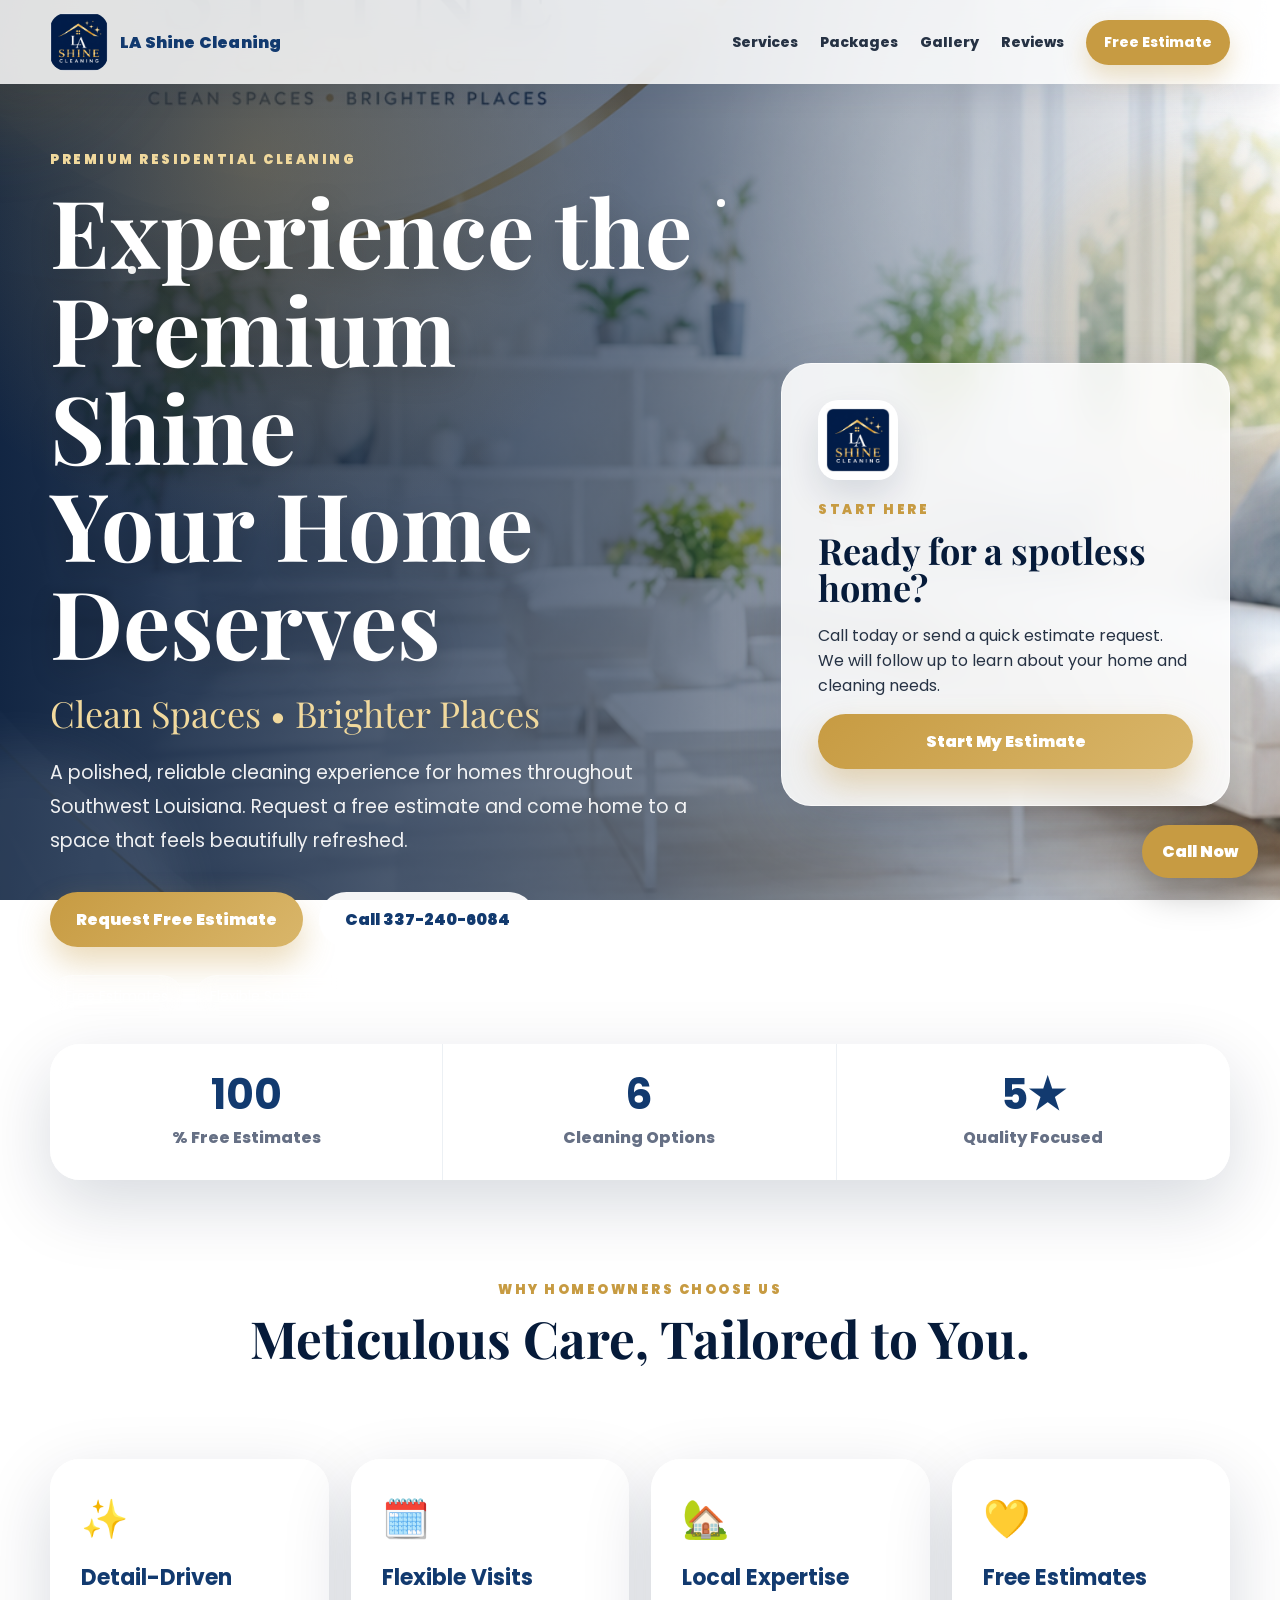
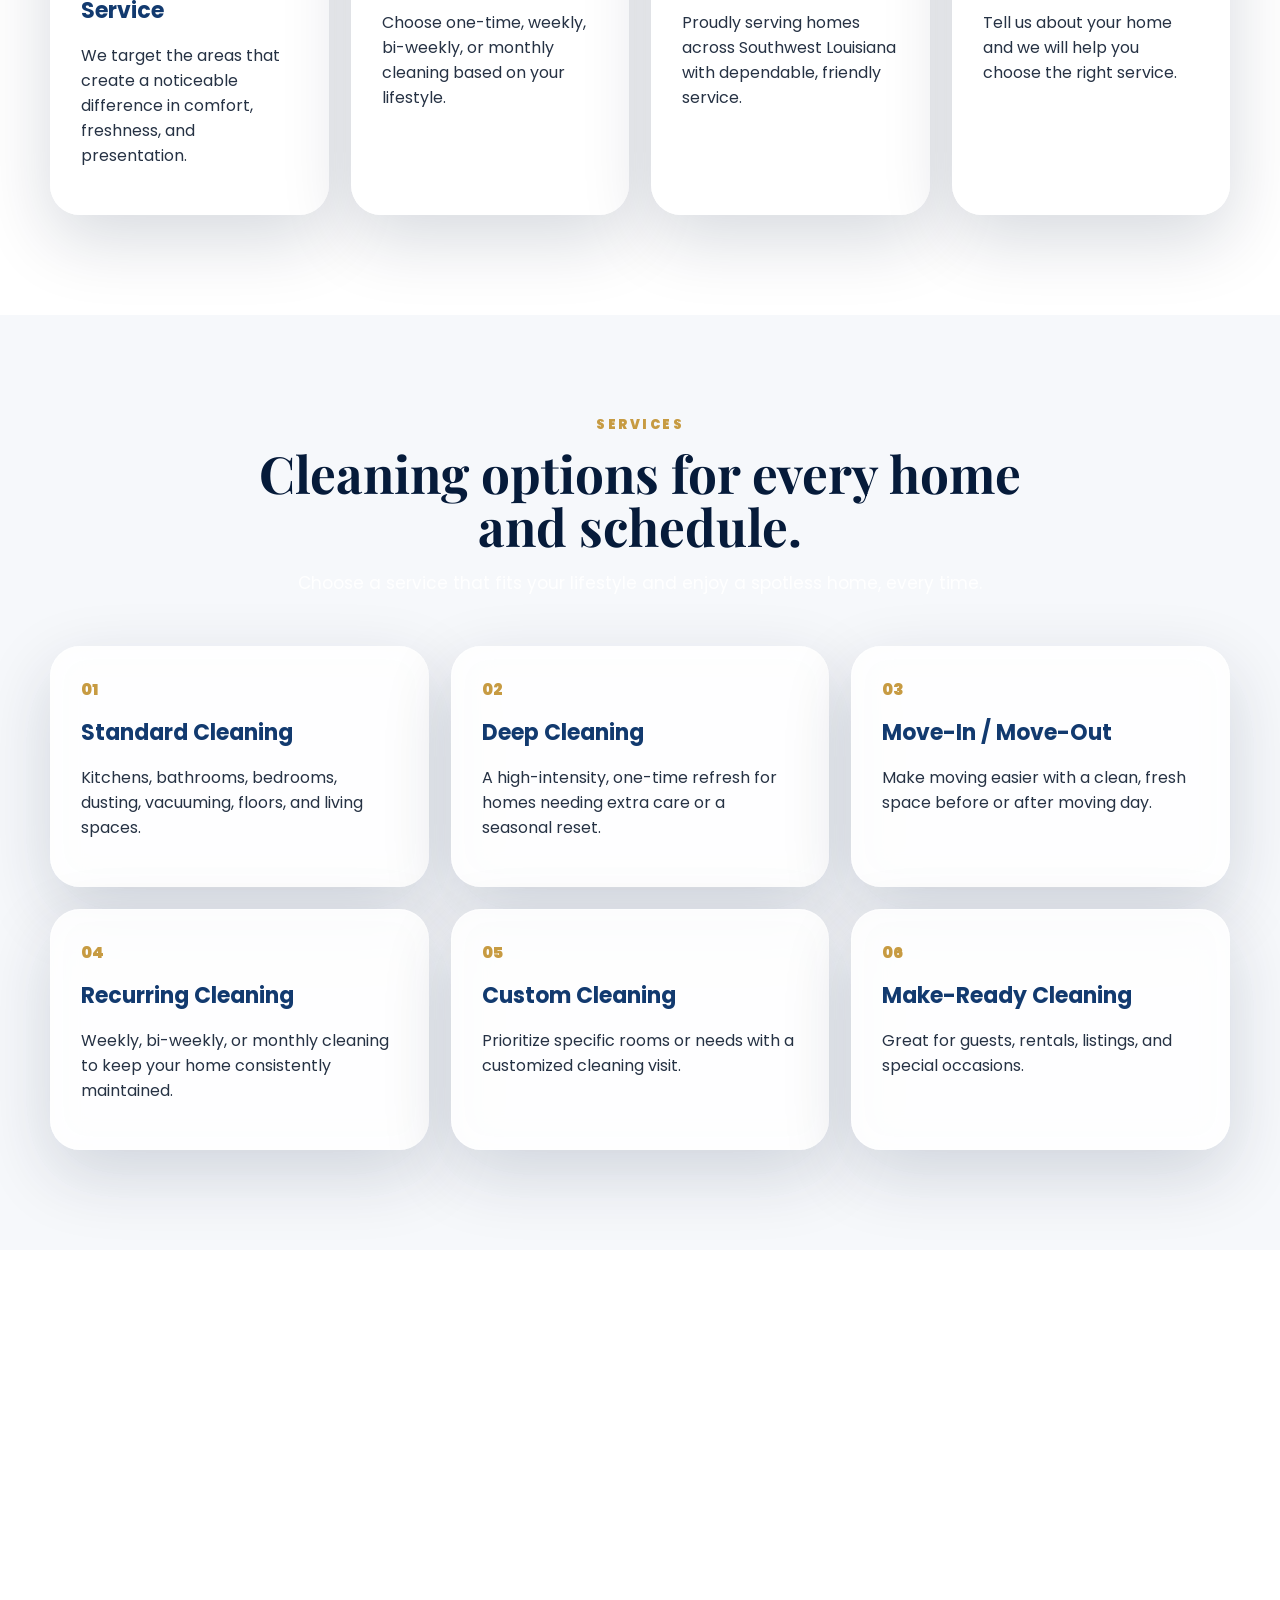
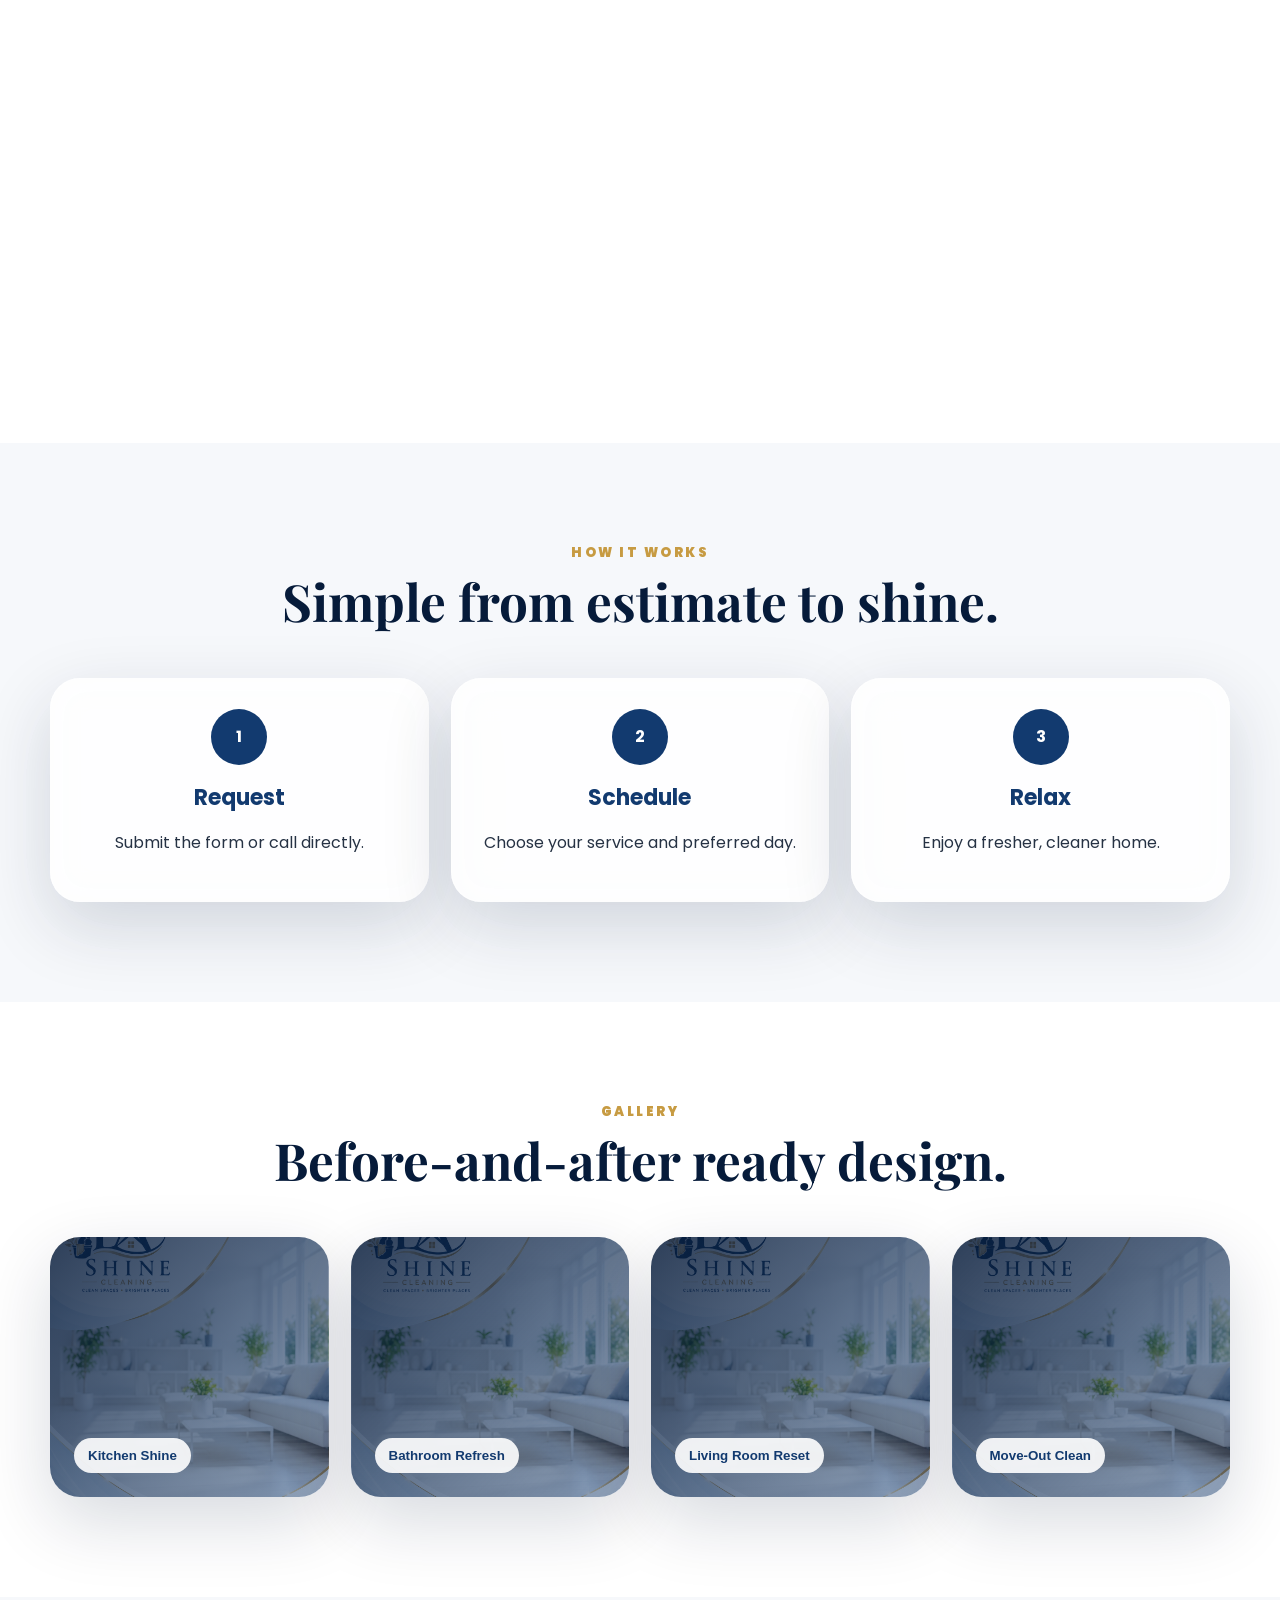
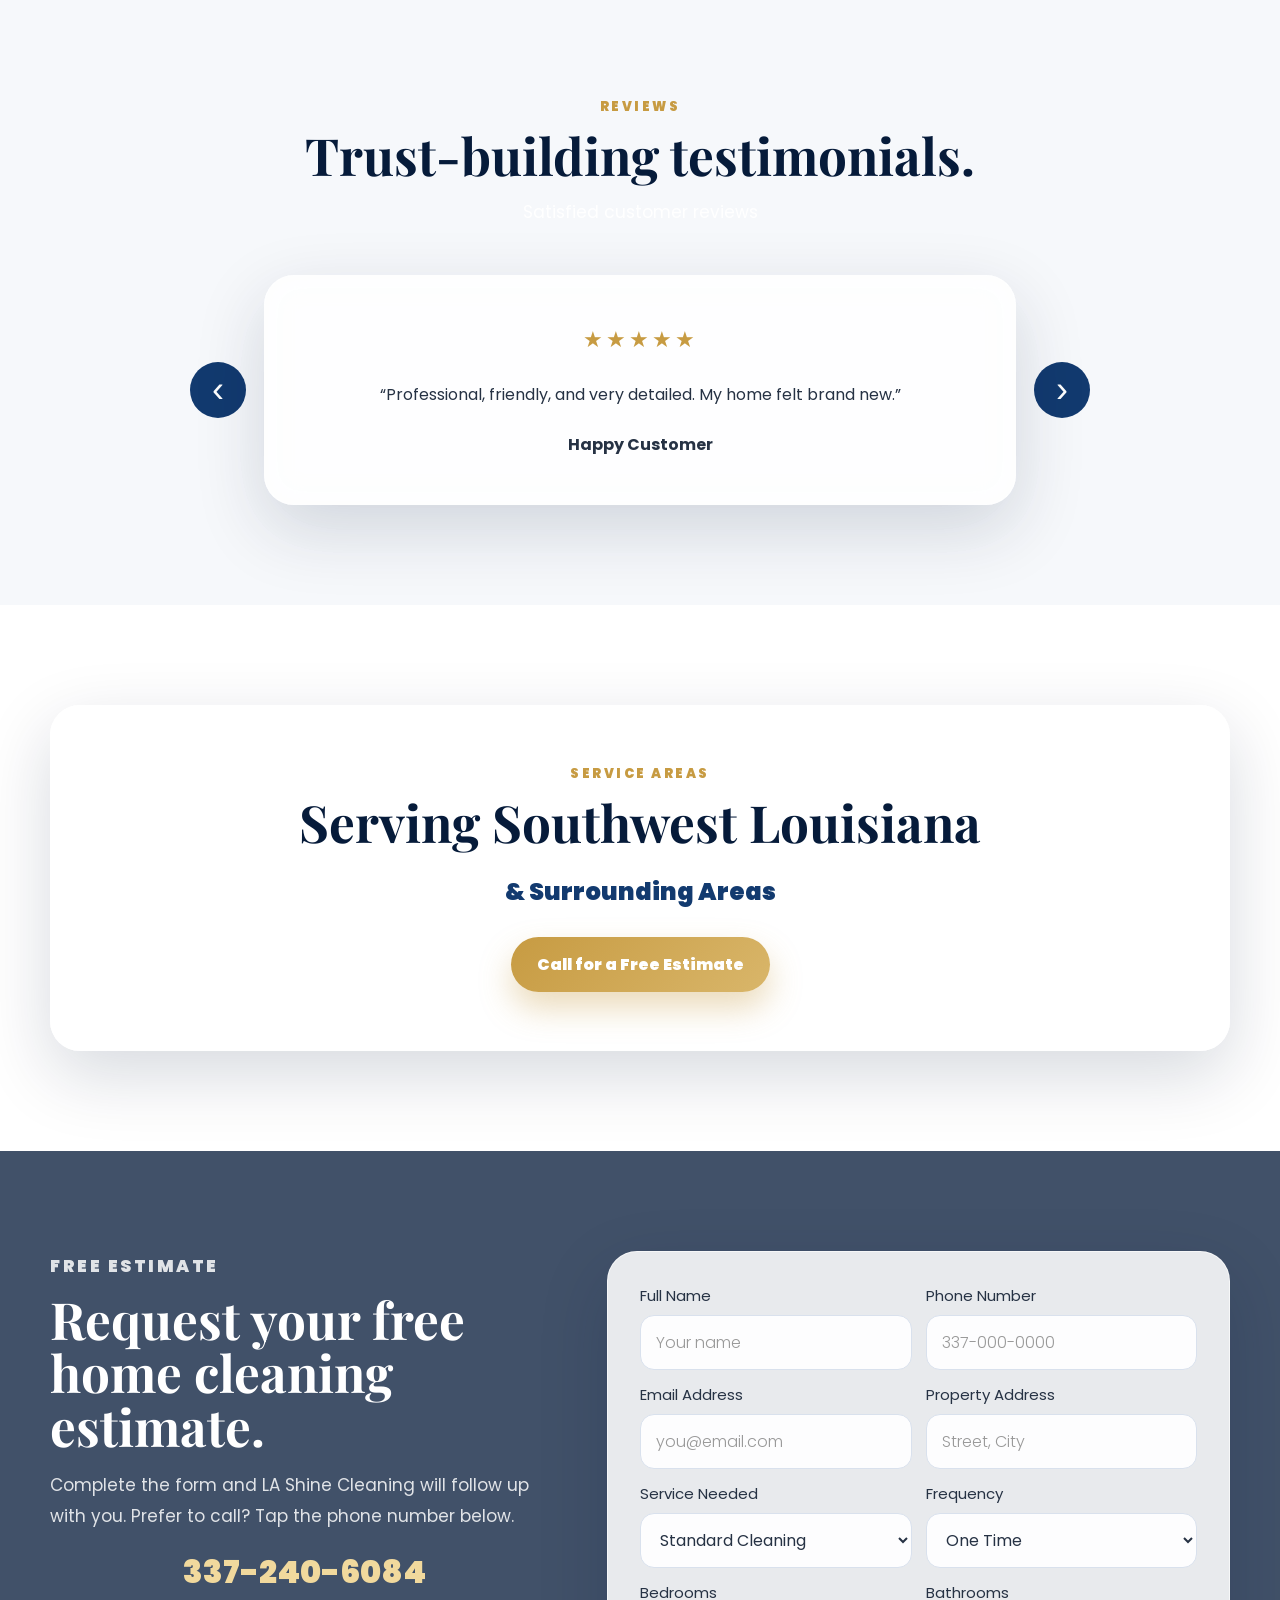
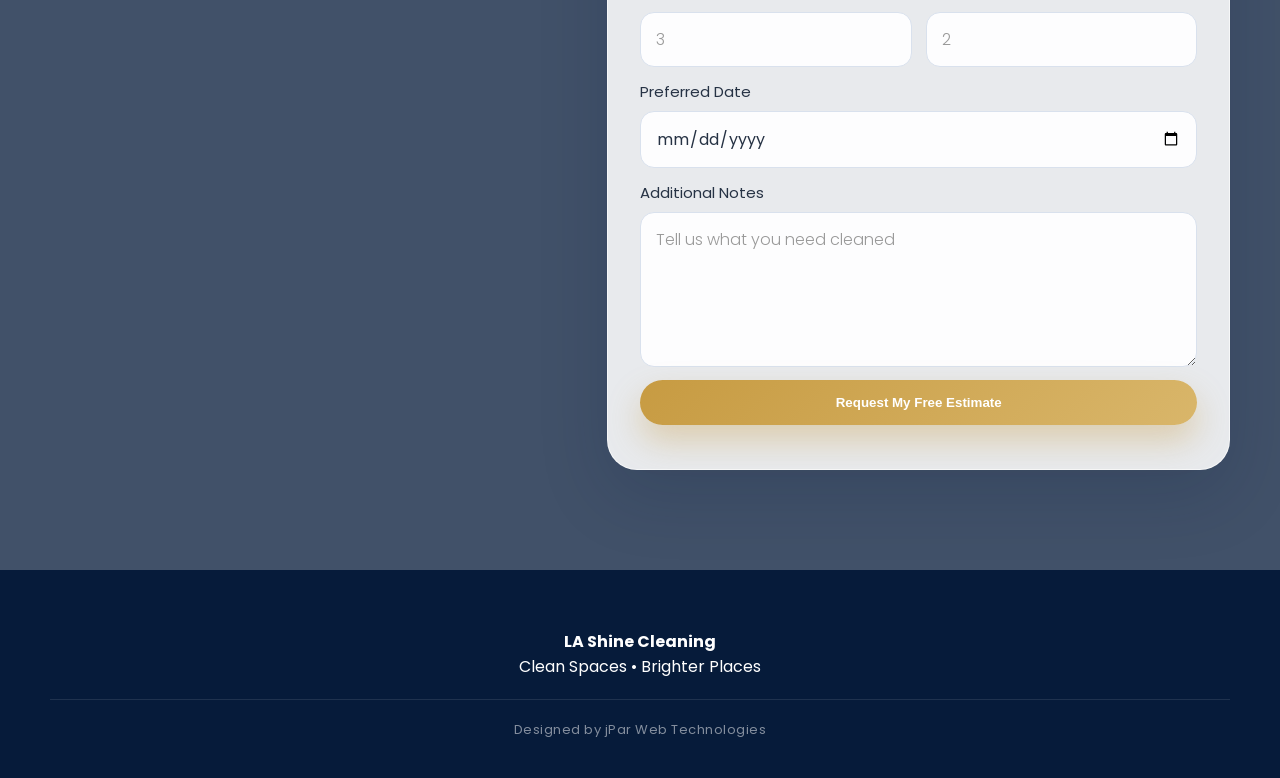
<file: index.html>
<!DOCTYPE html>
<html lang="en">
<head>
  <meta charset="UTF-8" />

  <meta name="viewport" content="width=device-width, initial-scale=1.0" />

  <title>LA Shine Cleaning | Premium Home Cleaning Services</title>

  <meta
    name="description"
    content="LA Shine Cleaning provides premium residential cleaning services throughout Southwest Louisiana. Call 337-240-6084 for a free estimate."
  />

  <meta name="theme-color" content="#061b3a" />

  <!-- iOS Home Screen Icon & Title -->
  <link rel="apple-touch-icon" href="assets/apple-touch-icon.png">
  <meta name="apple-mobile-web-app-title" content="LA Shine">

  <meta property="og:title" content="LA Shine Cleaning" />
  <meta
    property="og:description"
    content="Clean Spaces • Brighter Places. Premium residential cleaning in Southwest Louisiana."
  />
  <meta property="og:type" content="website" />

  <link rel="preconnect" href="https://fonts.googleapis.com" />
  <link rel="preconnect" href="https://fonts.gstatic.com" crossorigin />

  <link
    href="https://fonts.googleapis.com/css2?family=Playfair+Display:wght@600;700;800&family=Poppins:wght@300;400;500;600;700;800&display=swap"
    rel="stylesheet"
  />

  <link rel="stylesheet" href="css/style.css" />

  <script type="application/ld+json">
  {
    "@context": "https://schema.org",
    "@type": "LocalBusiness",
    "name": "LA Shine Cleaning",
    "description": "Premium residential cleaning services throughout Southwest Louisiana.",
    "telephone": "337-240-6084",
    "areaServed": "Southwest Louisiana",
    "slogan": "Clean Spaces • Brighter Places"
  }
  </script>
</head>

<body>
  <div class="preloader" id="preloader">
    <div class="shine-loader">
      <span>LA Shine Cleaning</span>
    </div>
  </div>

  <div class="background-layer"></div>
  <div class="cursor-glow" id="cursorGlow"></div>

  <header class="header" id="top">
    <nav class="nav">
      <a class="brand" href="#top" aria-label="LA Shine Cleaning Home">
        <img src="assets/logo.png" alt="LA Shine Cleaning logo">
        <span>LA Shine Cleaning</span>
      </a>

      <button class="menu-btn" id="menuBtn" aria-label="Open navigation menu" aria-expanded="false">
        <span></span>
        <span></span>
        <span></span>
      </button>

      <div class="nav-links" id="navLinks">
        <a href="#services">Services</a>
        <a href="#packages">Packages</a>
        <a href="#gallery">Gallery</a>
        <a href="#reviews">Reviews</a>
        <a class="nav-cta" href="#estimate">Free Estimate</a>
      </div>
    </nav>
  </header>

  <main>
    <!-- HERO SECTION -->
    <section class="hero">
      <div class="sparkle sparkle-one"></div>
      <div class="sparkle sparkle-two"></div>
      <div class="sparkle sparkle-three"></div>

      <div class="hero-orb orb-one"></div>
      <div class="hero-orb orb-two"></div>

      <div class="container hero-grid">
        <div class="hero-copy reveal">
          <p class="eyebrow">Premium Residential Cleaning</p>

          <h1>
            <span>Experience the Premium Shine</span>
            Your Home Deserves
          </h1>

          <p class="tagline">Clean Spaces • Brighter Places</p>

          <p class="hero-text">
            A polished, reliable cleaning experience for homes throughout Southwest Louisiana. Request a free estimate and come home to a space that feels beautifully refreshed.
          </p>

          <div class="hero-actions">
            <a class="btn primary magnetic" href="#estimate">Request Free Estimate</a>
            <a class="btn light magnetic" href="tel:3372406084">Call 337-240-6084</a>
          </div>

          <div class="trust-row">
            <span>Free Estimates</span>
            <span>Flexible Scheduling</span>
            <span>Detail Focused</span>
            <span>Local Service</span>
          </div>
        </div>

        <aside class="hero-card reveal">
          <div class="card-logo">
            <img src="assets/logo.png" alt="LA Shine Cleaning logo">
          </div>

          <p class="eyebrow dark">Start Here</p>

          <h2>Ready for a spotless home?</h2>

          <p>
            Call today or send a quick estimate request. We will follow up to
            learn about your home and cleaning needs.
          </p>

          <a class="btn primary full" href="#estimate">Start My Estimate</a>
        </aside>
      </div>

      <a class="scroll-hint" href="#why">
        <span>Scroll</span>
      </a>
    </section>

    <!-- STATS SECTION -->
    <section class="stats container reveal" aria-label="Business highlights">
      <div>
        <strong data-count="100">0</strong>
        <span>% Free Estimates</span>
      </div>

      <div>
        <strong data-count="6">0</strong>
        <span>Cleaning Options</span>
      </div>

      <div>
        <strong>5★</strong>
        <span>Quality Focused</span>
      </div>
    </section>

    <!-- WHY US -->
    <section class="section" id="why">
      <div class="container">
        <div class="section-title reveal">
          <p class="eyebrow dark">Why Homeowners Choose Us</p>
          <h2>Meticulous Care, Tailored to You.</h2>
          <p>
            We focus on the details that make your home feel fresh, comfortable, and truly cared for.
          </p>
        </div>

        <div class="feature-grid">
          <article class="glass-card reveal">
            <div class="icon">✨</div>
            <h3>Detail-Driven Service</h3>
            <p>
              We target the areas that create a noticeable difference in comfort, freshness, and presentation.
            </p>
          </article>

          <article class="glass-card reveal">
            <div class="icon">🗓️</div>
            <h3>Flexible Visits</h3>
            <p>
              Choose one-time, weekly, bi-weekly, or monthly cleaning based on your lifestyle.
            </p>
          </article>

          <article class="glass-card reveal">
            <div class="icon">🏡</div>
            <h3>Local Expertise</h3>
            <p>
              Proudly serving homes across Southwest Louisiana with dependable, friendly service.
            </p>
          </article>

          <article class="glass-card reveal">
            <div class="icon">💛</div>
            <h3>Free Estimates</h3>
            <p>
              Tell us about your home and we will help you choose the right service.
            </p>
          </article>
        </div>
      </div>
    </section>

    <!-- SERVICES -->
    <section class="section soft" id="services">
      <div class="container">
        <div class="section-title reveal">
          <p class="eyebrow dark">Services</p>
          <h2>Cleaning options for every home and schedule.</h2>
          <p>
            Choose a service that fits your lifestyle and enjoy a spotless home, every time.
          </p>
        </div>

        <div class="service-grid">
          <article class="service-card reveal">
            <span>01</span>
            <h3>Standard Cleaning</h3>
            <p>
              Kitchens, bathrooms, bedrooms, dusting, vacuuming, floors, and living spaces.
            </p>
          </article>

          <article class="service-card reveal">
            <span>02</span>
            <h3>Deep Cleaning</h3>
            <p>
              A high-intensity, one-time refresh for homes needing extra care or a seasonal reset.
            </p>
          </article>

          <article class="service-card reveal">
            <span>03</span>
            <h3>Move-In / Move-Out</h3>
            <p>
              Make moving easier with a clean, fresh space before or after moving day.
            </p>
          </article>

          <article class="service-card reveal">
            <span>04</span>
            <h3>Recurring Cleaning</h3>
            <p>
              Weekly, bi-weekly, or monthly cleaning to keep your home consistently maintained.
            </p>
          </article>

          <article class="service-card reveal">
            <span>05</span>
            <h3>Custom Cleaning</h3>
            <p>
              Prioritize specific rooms or needs with a customized cleaning visit.
            </p>
          </article>

          <article class="service-card reveal">
            <span>06</span>
            <h3>Make-Ready Cleaning</h3>
            <p>
              Great for guests, rentals, listings, and special occasions.
            </p>
          </article>
        </div>
      </div>
    </section>

    <!-- PACKAGES -->
    <section class="section" id="packages">
      <div class="container">
        <div class="section-title reveal">
          <p class="eyebrow dark">Cleaning Packages</p>
          <h2>Choose the level of shine your home needs.</h2>
        </div>

        <div class="package-grid">
          <article class="package-card reveal">
            <p class="package-label">Essential</p>
            <h3>Standard Refresh</h3>

            <ul>
              <li>General home cleaning</li>
              <li>Kitchen and bathroom cleaning</li>
              <li>Floors, dusting, and surfaces</li>
              <li>Great for regular maintenance</li>
            </ul>

            <a href="#estimate">Request Estimate</a>
          </article>

          <article class="package-card featured reveal">
            <p class="package-label">Most Popular</p>
            <h3>Deep Shine</h3>

            <ul>
              <li>Meticulous, room-by-room cleaning</li>
              <li>Targeted attention to high-traffic areas</li>
              <li>Perfect for seasonal resets</li>
              <li>Ideal before holidays or hosting guests</li>
            </ul>

            <a href="#estimate">Request Estimate</a>
          </article>

          <article class="package-card reveal">
            <p class="package-label">Flexible</p>
            <h3>Recurring Care</h3>

            <ul>
              <li>Weekly, bi-weekly, or monthly visits</li>
              <li>Consistent, reliable maintenance</li>
              <li>Customizable to your needs</li>
              <li>Best for ongoing home care</li>
            </ul>

            <a href="#estimate">Request Estimate</a>
          </article>
        </div>
      </div>
    </section>

    <!-- PROCESS -->
    <section class="section soft" id="process">
      <div class="container">
        <div class="section-title reveal">
          <p class="eyebrow dark">How It Works</p>
          <h2>Simple from estimate to shine.</h2>
        </div>

        <div class="timeline">
          <div class="step reveal">
            <b>1</b>
            <h3>Request</h3>
            <p>Submit the form or call directly.</p>
          </div>

          <div class="step reveal">
            <b>2</b>
            <h3>Schedule</h3>
            <p>Choose your service and preferred day.</p>
          </div>

          <div class="step reveal">
            <b>3</b>
            <h3>Relax</h3>
            <p>Enjoy a fresher, cleaner home.</p>
          </div>
        </div>
      </div>
    </section>

    <!-- GALLERY -->
    <section class="section" id="gallery">
      <div class="container">
        <div class="section-title reveal">
          <p class="eyebrow dark">Gallery</p>
          <h2>Before-and-after ready design.</h2>
        </div>

        <div class="gallery-grid">
          <button class="gallery-card reveal" data-title="Kitchen Shine">
            <span>Kitchen Shine</span>
          </button>

          <button class="gallery-card reveal" data-title="Bathroom Refresh">
            <span>Bathroom Refresh</span>
          </button>

          <button class="gallery-card reveal" data-title="Living Room Reset">
            <span>Living Room Reset</span>
          </button>

          <button class="gallery-card reveal" data-title="Move-Out Clean">
            <span>Move-Out Clean</span>
          </button>
        </div>
      </div>
    </section>

    <!-- REVIEWS -->
    <section class="section soft" id="reviews">
      <div class="container">
        <div class="section-title reveal">
          <p class="eyebrow dark">Reviews</p>
          <h2>Trust-building testimonials.</h2>
          <p>
            Satisfied customer reviews
          </p>
        </div>

        <div class="review-shell reveal">
          <button class="slider-btn" id="prevReview" aria-label="Previous review">‹</button>

          <article class="review-card" id="reviewCard">
            <div class="stars">★★★★★</div>
            <p id="reviewText">
              “Professional, friendly, and very detailed. My home felt brand new.”
            </p>
            <strong id="reviewName">Happy Customer</strong>
          </article>

          <button class="slider-btn" id="nextReview" aria-label="Next review">›</button>
        </div>
      </div>
    </section>

    <!-- SERVICE AREAS -->
    <section class="section areas">
      <div class="container area-panel reveal">
        <p class="eyebrow dark">Service Areas</p>
        <h2>Serving Southwest Louisiana</h2>
        <p class="area-list">&amp; Surrounding Areas</p>
        <a class="btn primary" href="tel:3372406084">Call for a Free Estimate</a>
      </div>
    </section>

    <!-- ESTIMATE SECTION -->
    <section class="section estimate-section" id="estimate">
      <div class="container estimate-grid">
        <div class="estimate-copy reveal">
          <p class="eyebrow">Free Estimate</p>
          <h2>Request your free home cleaning estimate.</h2>

          <p>
            Complete the form and LA Shine Cleaning will follow up with you.
            Prefer to call? Tap the phone number below.
          </p>

          <a class="phone-large" href="tel:3372406084">337-240-6084</a>
        </div>

        <form class="estimate-form reveal" action="https://api.web3forms.com/submit" method="POST">
          <input type="hidden" name="access_key" value="0d18a5c6-7abb-4541-bc7b-fb821c133922">
          <input type="hidden" name="subject" value="New LA Shine Cleaning Estimate Request">

          <div class="form-row">
            <label>
              Full Name
              <input name="name" required placeholder="Your name">
            </label>

            <label>
              Phone Number
              <input name="phone" required placeholder="337-000-0000">
            </label>
          </div>

          <div class="form-row">
            <label>
              Email Address
              <input name="email" type="email" required placeholder="you@email.com">
            </label>

            <label>
              Property Address
              <input name="address" required placeholder="Street, City">
            </label>
          </div>

          <div class="form-row">
            <label>
              Service Needed
              <select name="service">
                <option>Standard Cleaning</option>
                <option>Deep Cleaning</option>
                <option>Move-In / Move-Out</option>
                <option>Recurring Cleaning</option>
                <option>Custom Cleaning</option>
                <option>Make-Ready Cleaning</option>
              </select>
            </label>

            <label>
              Frequency
              <select name="frequency">
                <option>One Time</option>
                <option>Weekly</option>
                <option>Bi-weekly</option>
                <option>Monthly</option>
              </select>
            </label>
          </div>

          <div class="form-row">
            <label>
              Bedrooms
              <input name="bedrooms" placeholder="3">
            </label>

            <label>
              Bathrooms
              <input name="bathrooms" placeholder="2">
            </label>
          </div>

          <label>
            Preferred Date
            <input name="preferred_date" type="date">
          </label>

          <label>
            Additional Notes
            <textarea name="message" rows="5" placeholder="Tell us what you need cleaned"></textarea>
          </label>

          <button class="btn primary full" type="submit">
            Request My Free Estimate
          </button>

          <p class="form-note">
          </p>
        </form>
      </div>
    </section>
  </main>

  <footer class="footer">
    <div class="container footer-grid">
      <div>
        <h4>LA Shine Cleaning</h4>
        <p>Clean Spaces • Brighter Places</p>
      </div>
    </div>
    <div class="container footer-credit">
      <p>Designed by jPar Web Technologies</p>
    </div>
  </footer>

  <div class="lightbox" id="lightbox" aria-hidden="true">
    <button id="closeLightbox" aria-label="Close gallery popup">×</button>

    <div class="lightbox-card">
      <h3 id="lightboxTitle">Gallery</h3>
      <p>
        Replace this placeholder popup with your real before-and-after cleaning
        photo later.
      </p>
    </div>
  </div>

  <a class="floating-call" href="tel:3372406084">Call Now</a>

  <button class="top-btn" id="topBtn" aria-label="Back to top">↑</button>

  <script src="js/main.js"></script>
</body>
</html>
</file>
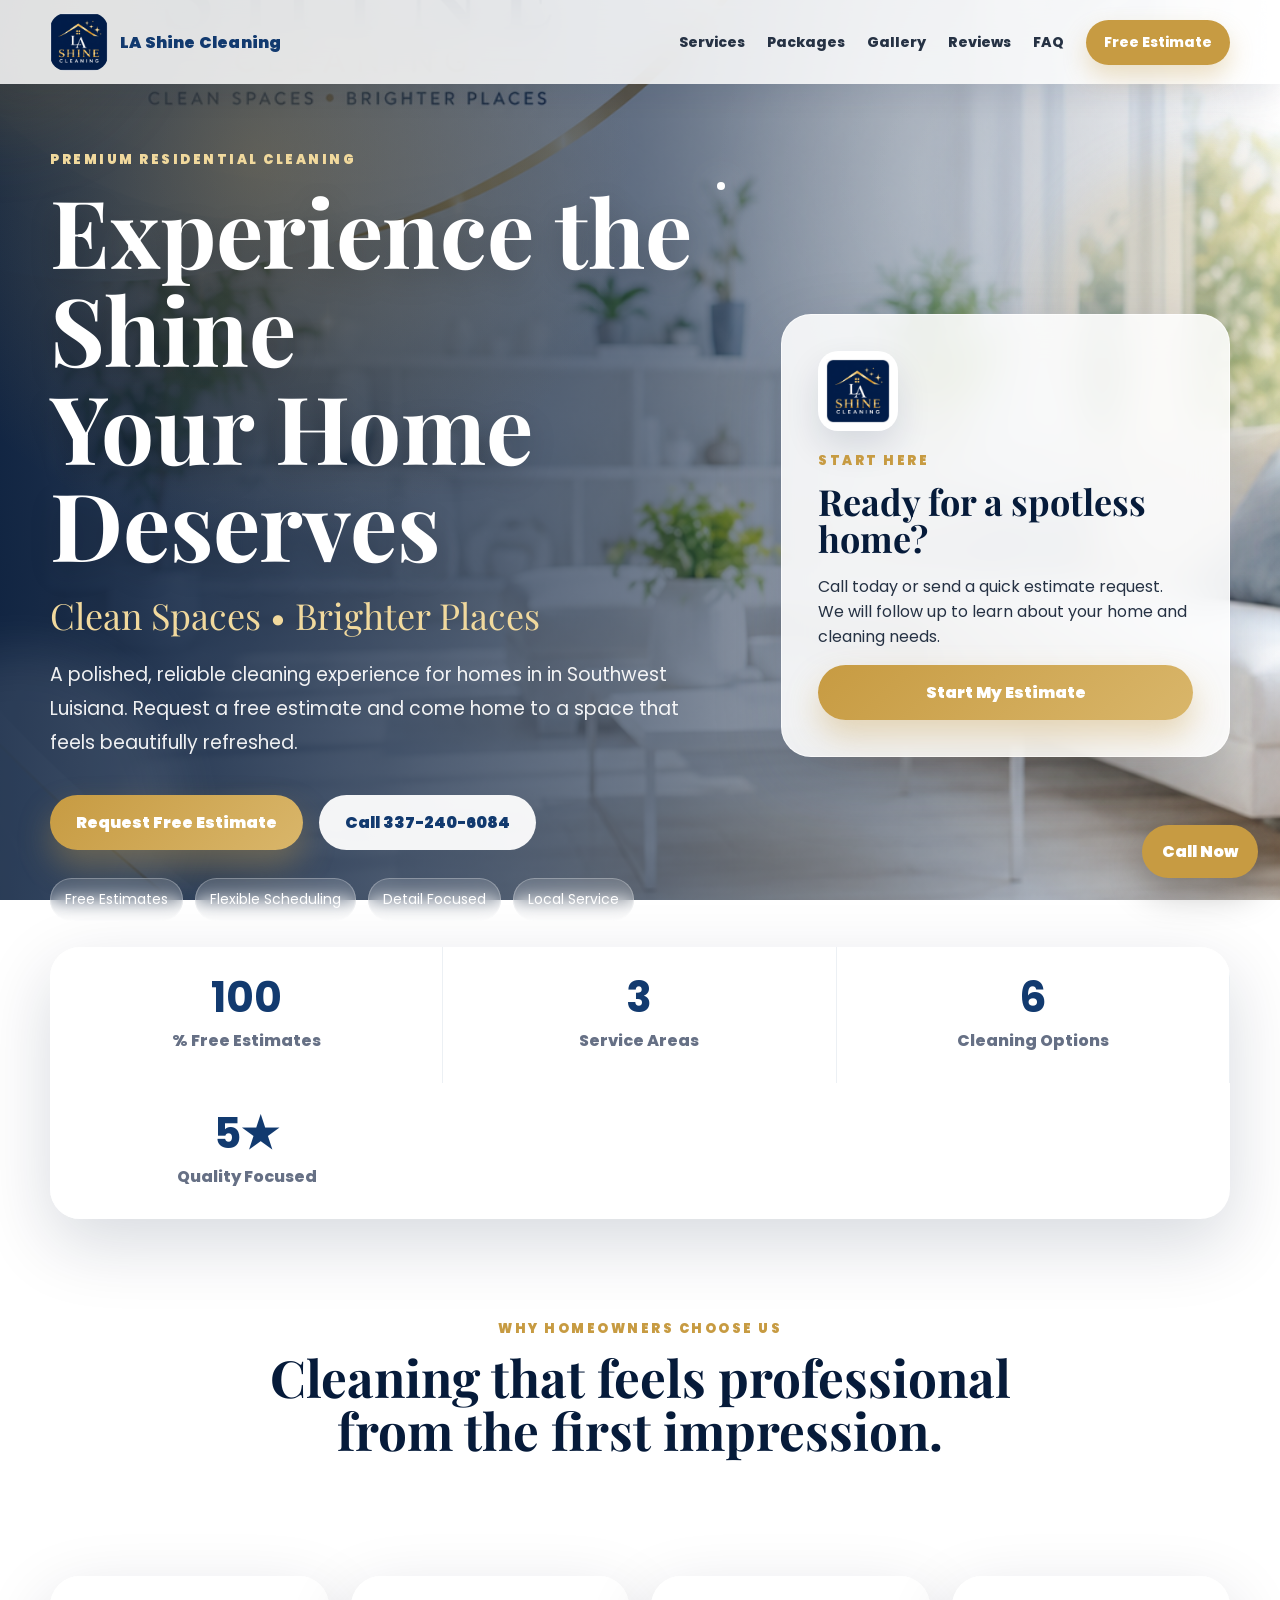
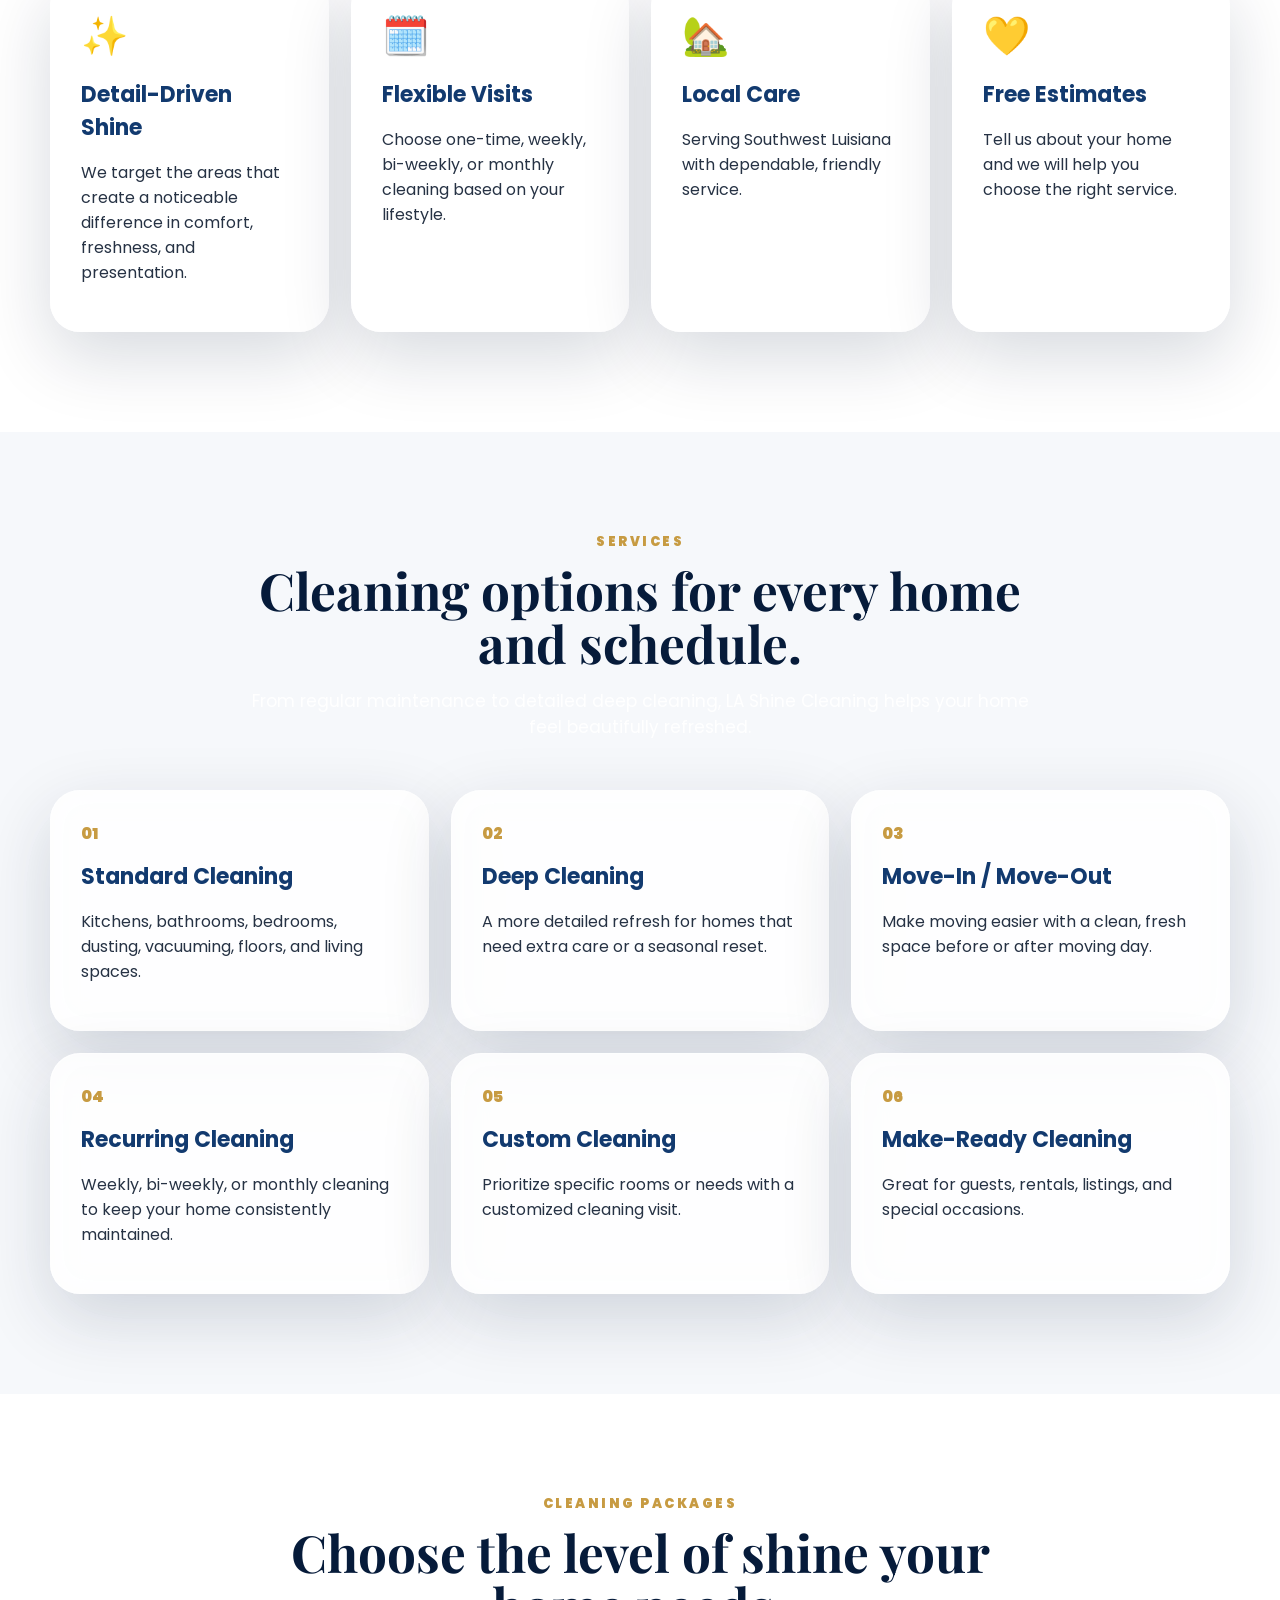
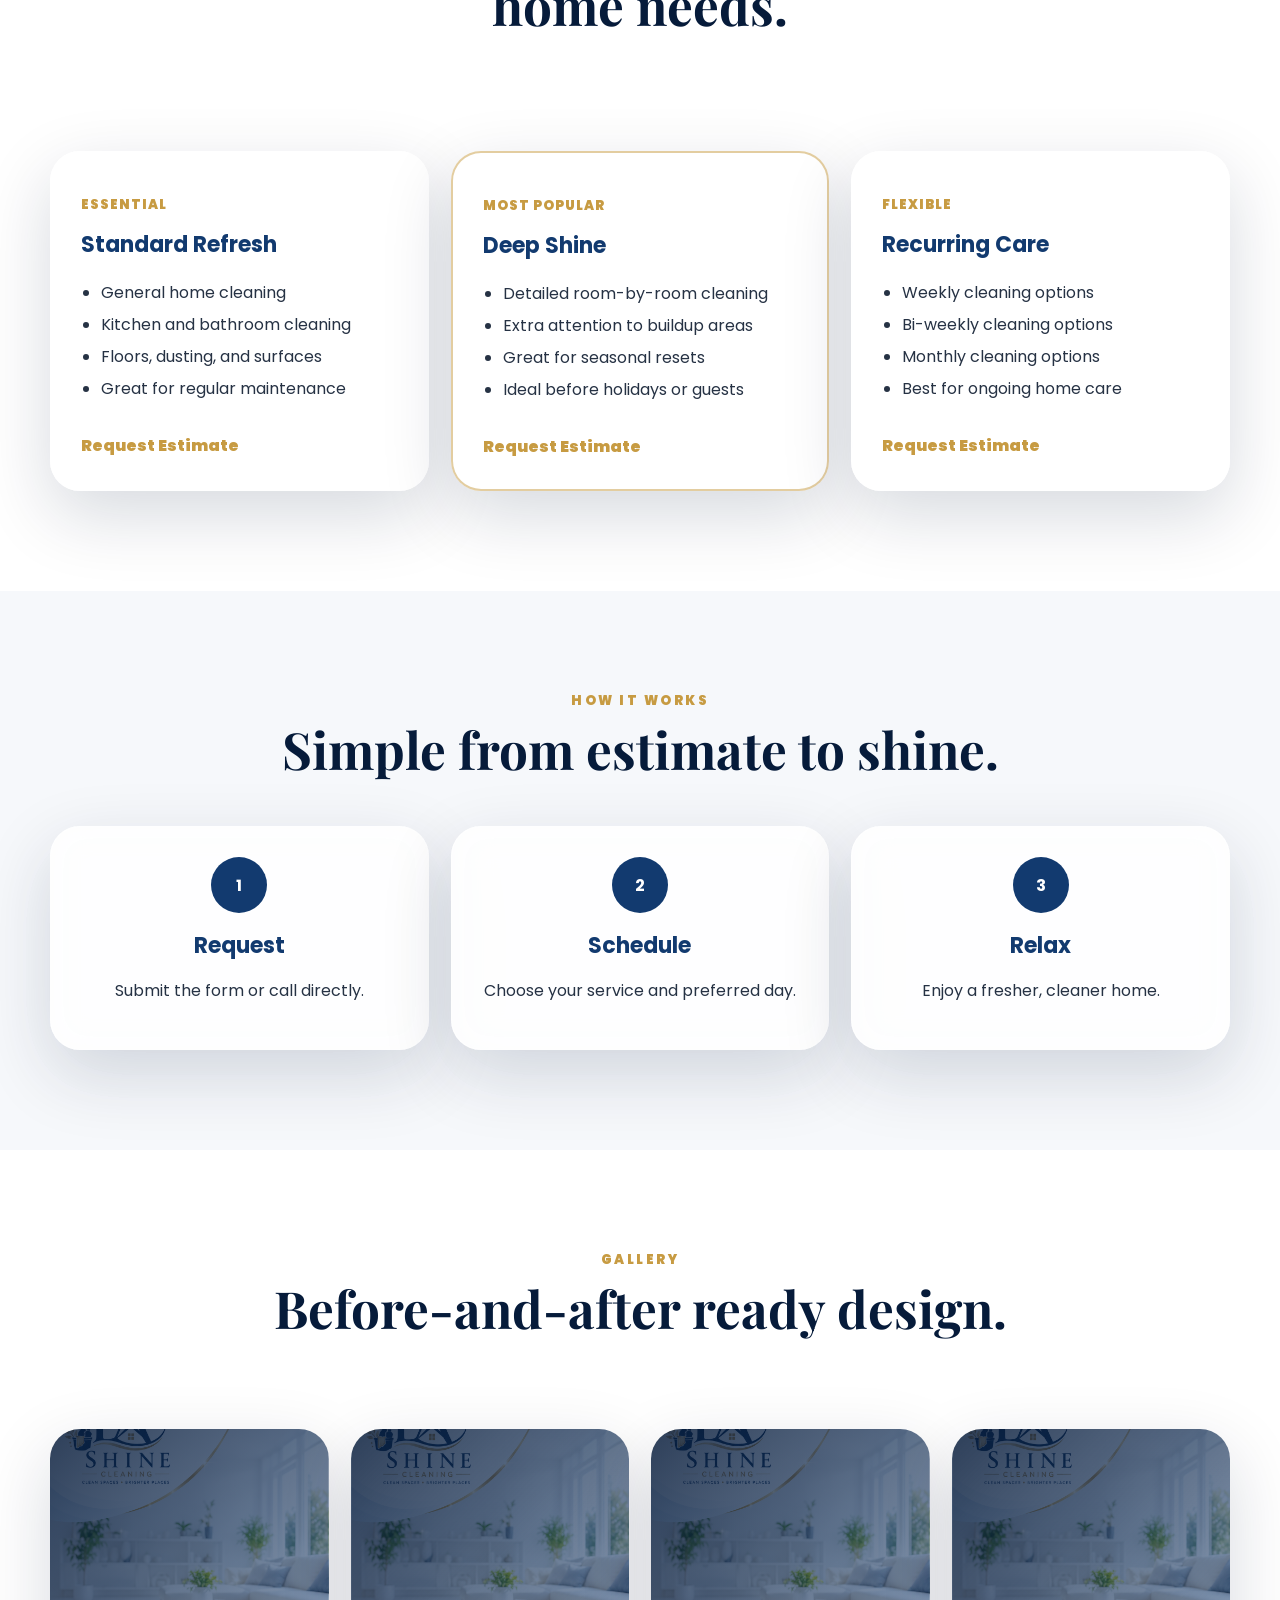
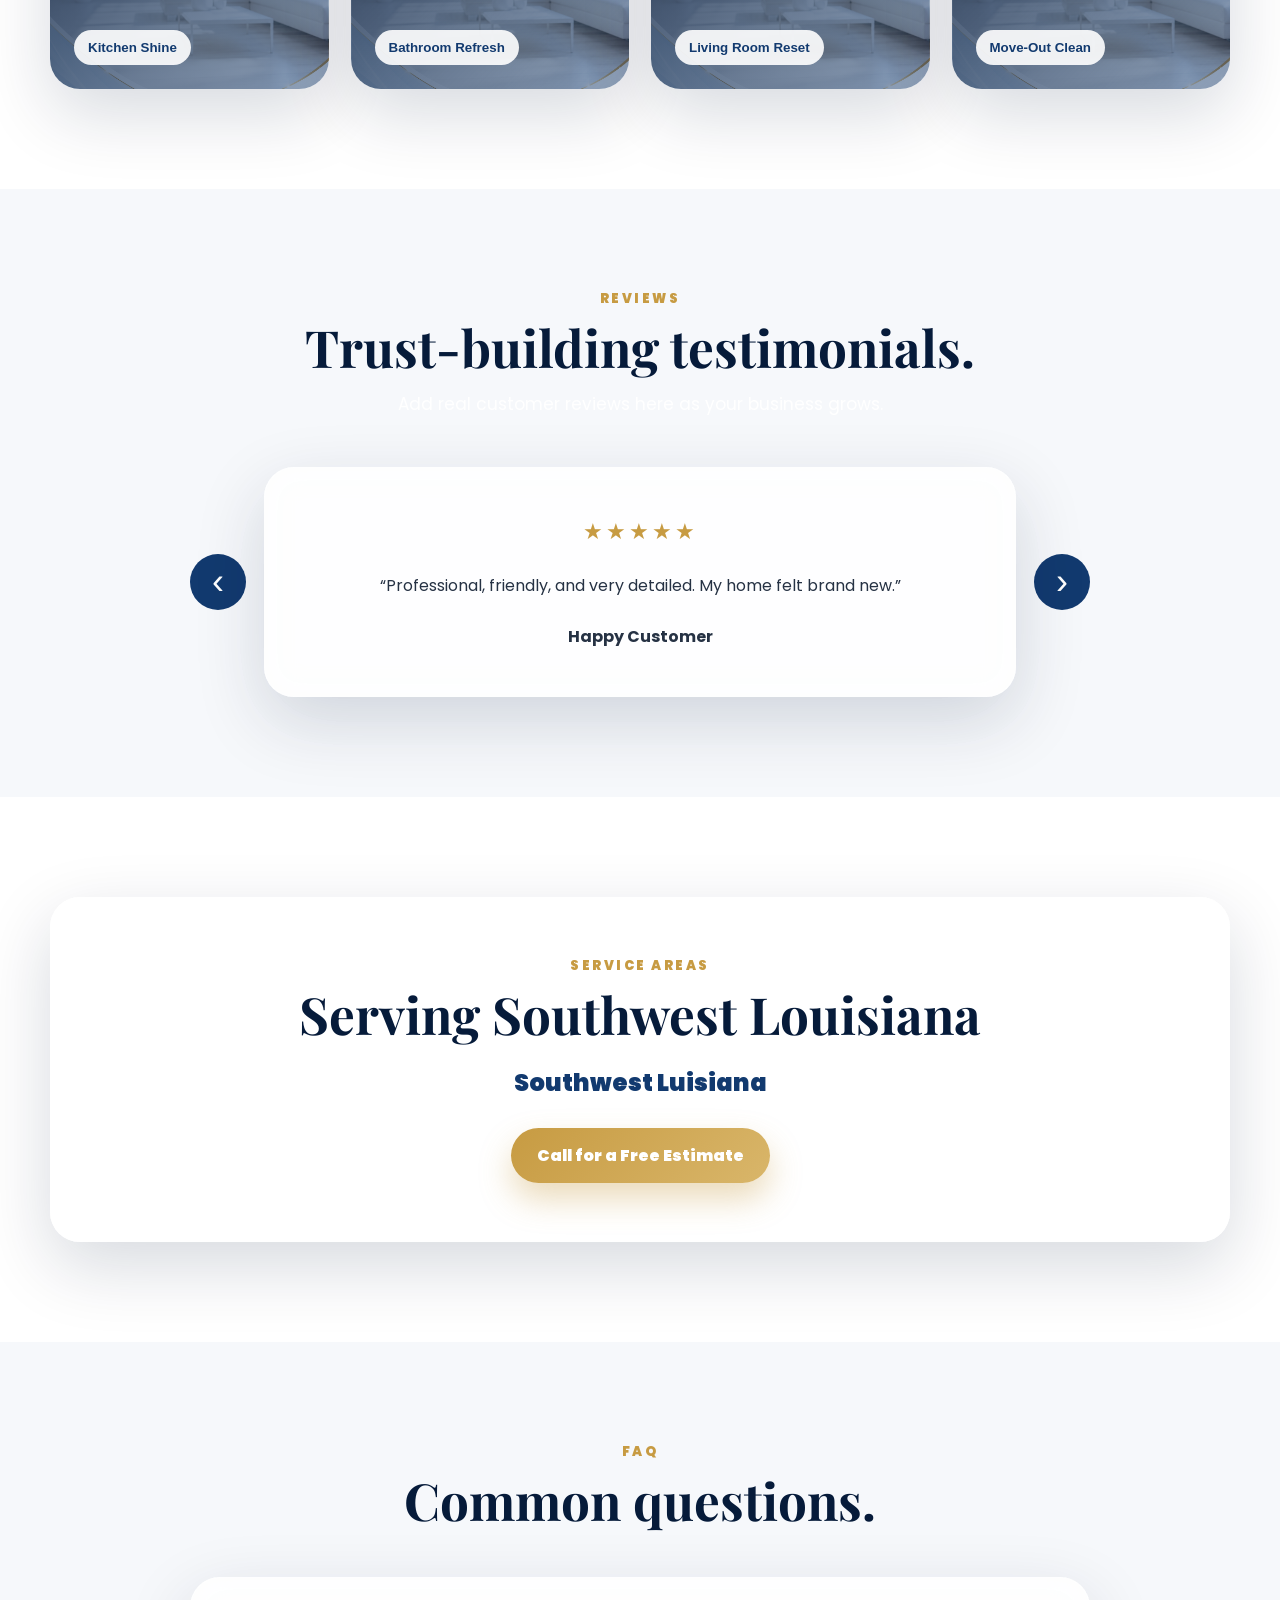
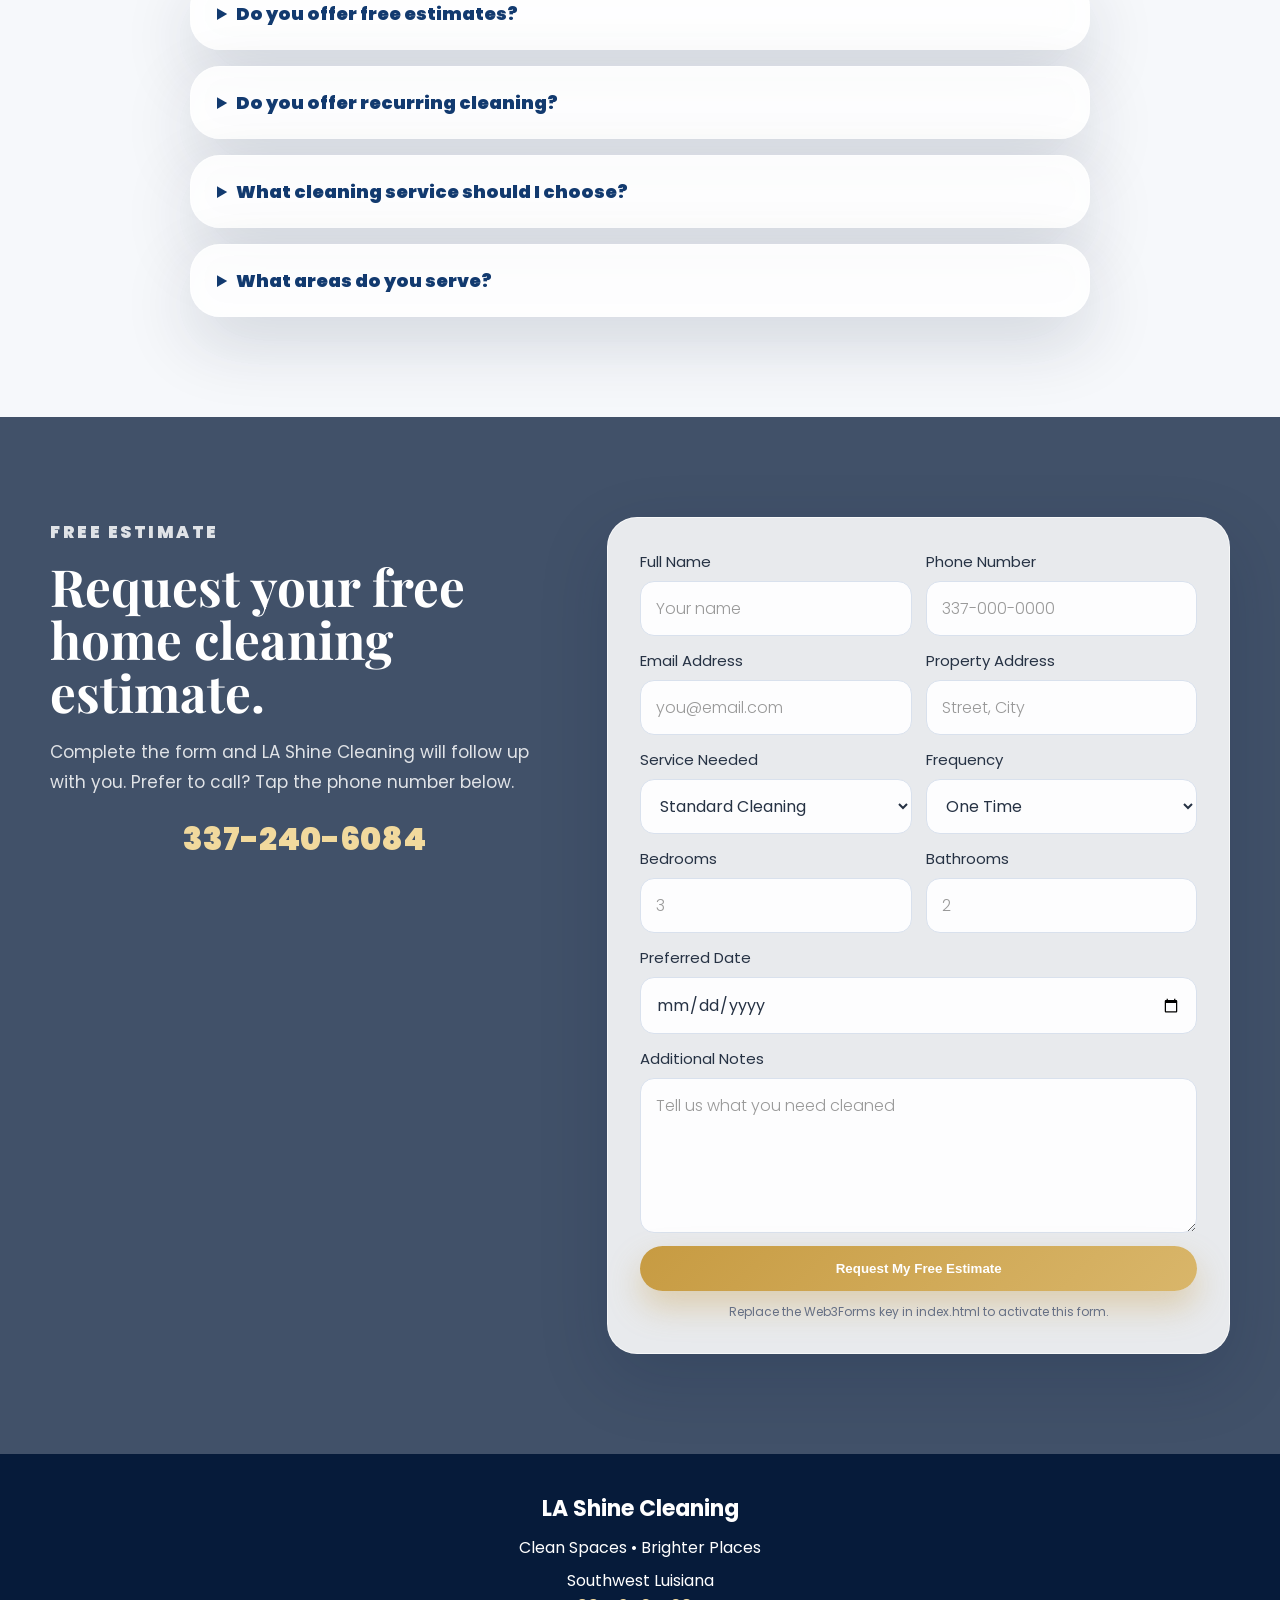
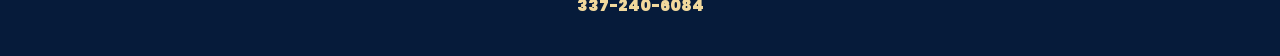
<file: old-index.html>
<!DOCTYPE html>
<html lang="en">
<head>
  <meta charset="UTF-8" />

  <meta name="viewport" content="width=device-width, initial-scale=1.0" />

  <title>LA Shine Cleaning | Premium Home Cleaning Services</title>

  <meta
    name="description"
    content="LA Shine Cleaning provides premium residential cleaning services in Southwest Luisiana. Call 337-240-6084 for a free estimate."
  />

  <meta name="theme-color" content="#061b3a" />

  <meta property="og:title" content="LA Shine Cleaning" />
  <meta
    property="og:description"
    content="Clean Spaces • Brighter Places. Premium residential cleaning in Southwest Luisiana."
  />
  <meta property="og:type" content="website" />

  <link rel="preconnect" href="https://fonts.googleapis.com" />
  <link rel="preconnect" href="https://fonts.gstatic.com" crossorigin />

  <link
    href="https://fonts.googleapis.com/css2?family=Playfair+Display:wght@600;700;800&family=Poppins:wght@300;400;500;600;700;800&display=swap"
    rel="stylesheet"
  />

  <link rel="stylesheet" href="css/style.css" />

  <script type="application/ld+json">
  {
    "@context": "https://schema.org",
    "@type": "LocalBusiness",
    "name": "LA Shine Cleaning",
    "description": "Premium residential cleaning services in Southwest Luisiana.",
    "telephone": "337-240-6084",
    "areaServed": [
      "Southwest Luisiana"
    ],
    "slogan": "Clean Spaces • Brighter Places"
  }
  </script>
</head>

<body>
  <div class="preloader" id="preloader">
    <div class="shine-loader">
      <span>LA Shine</span>
    </div>
  </div>

  <div class="background-layer"></div>
  <div class="cursor-glow" id="cursorGlow"></div>

  <header class="header" id="top">
    <nav class="nav">
      <a class="brand" href="#top" aria-label="LA Shine Cleaning Home">
        <img src="assets/logo.png" alt="LA Shine Cleaning logo" onerror="this.style.display='none';">
        <span>LA Shine Cleaning</span>
      </a>

      <button class="menu-btn" id="menuBtn" aria-label="Open navigation menu" aria-expanded="false">
        <span></span>
        <span></span>
        <span></span>
      </button>

      <div class="nav-links" id="navLinks">
        <a href="#services">Services</a>
        <a href="#packages">Packages</a>
        <a href="#gallery">Gallery</a>
        <a href="#reviews">Reviews</a>
        <a href="#faq">FAQ</a>
        <a class="nav-cta" href="#estimate">Free Estimate</a>
      </div>
    </nav>
  </header>

  <main>
    <section class="hero">
      <div class="sparkle sparkle-one"></div>
      <div class="sparkle sparkle-two"></div>
      <div class="sparkle sparkle-three"></div>

      <div class="hero-orb orb-one"></div>
      <div class="hero-orb orb-two"></div>

      <div class="container hero-grid">
        <div class="hero-copy reveal">
          <p class="eyebrow">Premium Residential Cleaning</p>

          <h1>
            <span>Experience the Shine</span>
            Your Home Deserves
          </h1>

          <p class="tagline">Clean Spaces • Brighter Places</p>

          <p class="hero-text">
            A polished, reliable cleaning experience for homes in in Southwest Luisiana. Request a free estimate and come home to a
            space that feels beautifully refreshed.
          </p>

          <div class="hero-actions">
            <a class="btn primary magnetic" href="#estimate">Request Free Estimate</a>
            <a class="btn light magnetic" href="tel:3372406084">Call 337-240-6084</a>
          </div>

          <div class="trust-row">
            <span>Free Estimates</span>
            <span>Flexible Scheduling</span>
            <span>Detail Focused</span>
            <span>Local Service</span>
          </div>
        </div>

        <aside class="hero-card reveal">
          <div class="card-logo">
            <img src="assets/logo.png" alt="LA Shine Cleaning logo" onerror="this.style.display='none';">
          </div>

          <p class="eyebrow dark">Start Here</p>

          <h2>Ready for a spotless home?</h2>

          <p>
            Call today or send a quick estimate request. We will follow up to
            learn about your home and cleaning needs.
          </p>

          <a class="btn primary full" href="#estimate">Start My Estimate</a>
        </aside>
      </div>

      <a class="scroll-hint" href="#why">
        <span>Scroll</span>
      </a>
    </section>

    <section class="stats container reveal" aria-label="Business highlights">
      <div>
        <strong data-count="100">0</strong>
        <span>% Free Estimates</span>
      </div>

      <div>
        <strong data-count="3">0</strong>
        <span>Service Areas</span>
      </div>

      <div>
        <strong data-count="6">0</strong>
        <span>Cleaning Options</span>
      </div>

      <div>
        <strong>5★</strong>
        <span>Quality Focused</span>
      </div>
    </section>

    <section class="section" id="why">
      <div class="container">
        <div class="section-title reveal">
          <p class="eyebrow dark">Why Homeowners Choose Us</p>
          <h2>Cleaning that feels professional from the first impression.</h2>
          <p>
            Luxury presentation, dependable communication, and careful attention
            to the details that make your home feel fresh.
          </p>
        </div>

        <div class="feature-grid">
          <article class="glass-card reveal">
            <div class="icon">✨</div>
            <h3>Detail-Driven Shine</h3>
            <p>
              We target the areas that create a noticeable difference in
              comfort, freshness, and presentation.
            </p>
          </article>

          <article class="glass-card reveal">
            <div class="icon">🗓️</div>
            <h3>Flexible Visits</h3>
            <p>
              Choose one-time, weekly, bi-weekly, or monthly cleaning based on
              your lifestyle.
            </p>
          </article>

          <article class="glass-card reveal">
            <div class="icon">🏡</div>
            <h3>Local Care</h3>
            <p>
              Serving Southwest Luisiana with dependable,
              friendly service.
            </p>
          </article>

          <article class="glass-card reveal">
            <div class="icon">💛</div>
            <h3>Free Estimates</h3>
            <p>
              Tell us about your home and we will help you choose the right
              service.
            </p>
          </article>
        </div>
      </div>
    </section>

    <section class="section soft" id="services">
      <div class="container">
        <div class="section-title reveal">
          <p class="eyebrow dark">Services</p>
          <h2>Cleaning options for every home and schedule.</h2>
          <p>
            From regular maintenance to detailed deep cleaning, LA Shine Cleaning
            helps your home feel beautifully refreshed.
          </p>
        </div>

        <div class="service-grid">
          <article class="service-card reveal">
            <span>01</span>
            <h3>Standard Cleaning</h3>
            <p>
              Kitchens, bathrooms, bedrooms, dusting, vacuuming, floors, and
              living spaces.
            </p>
          </article>

          <article class="service-card reveal">
            <span>02</span>
            <h3>Deep Cleaning</h3>
            <p>
              A more detailed refresh for homes that need extra care or a
              seasonal reset.
            </p>
          </article>

          <article class="service-card reveal">
            <span>03</span>
            <h3>Move-In / Move-Out</h3>
            <p>
              Make moving easier with a clean, fresh space before or after
              moving day.
            </p>
          </article>

          <article class="service-card reveal">
            <span>04</span>
            <h3>Recurring Cleaning</h3>
            <p>
              Weekly, bi-weekly, or monthly cleaning to keep your home
              consistently maintained.
            </p>
          </article>

          <article class="service-card reveal">
            <span>05</span>
            <h3>Custom Cleaning</h3>
            <p>
              Prioritize specific rooms or needs with a customized cleaning
              visit.
            </p>
          </article>

          <article class="service-card reveal">
            <span>06</span>
            <h3>Make-Ready Cleaning</h3>
            <p>
              Great for guests, rentals, listings, and special occasions.
            </p>
          </article>
        </div>
      </div>
    </section>

    <section class="section" id="packages">
      <div class="container">
        <div class="section-title reveal">
          <p class="eyebrow dark">Cleaning Packages</p>
          <h2>Choose the level of shine your home needs.</h2>
          <p>
            Every home is different. These packages help customers quickly
            understand the type of cleaning that may fit their needs.
          </p>
        </div>

        <div class="package-grid">
          <article class="package-card reveal">
            <p class="package-label">Essential</p>
            <h3>Standard Refresh</h3>

            <ul>
              <li>General home cleaning</li>
              <li>Kitchen and bathroom cleaning</li>
              <li>Floors, dusting, and surfaces</li>
              <li>Great for regular maintenance</li>
            </ul>

            <a href="#estimate">Request Estimate</a>
          </article>

          <article class="package-card featured reveal">
            <p class="package-label">Most Popular</p>
            <h3>Deep Shine</h3>

            <ul>
              <li>Detailed room-by-room cleaning</li>
              <li>Extra attention to buildup areas</li>
              <li>Great for seasonal resets</li>
              <li>Ideal before holidays or guests</li>
            </ul>

            <a href="#estimate">Request Estimate</a>
          </article>

          <article class="package-card reveal">
            <p class="package-label">Flexible</p>
            <h3>Recurring Care</h3>

            <ul>
              <li>Weekly cleaning options</li>
              <li>Bi-weekly cleaning options</li>
              <li>Monthly cleaning options</li>
              <li>Best for ongoing home care</li>
            </ul>

            <a href="#estimate">Request Estimate</a>
          </article>
        </div>
      </div>
    </section>

    <section class="section soft" id="process">
      <div class="container">
        <div class="section-title reveal">
          <p class="eyebrow dark">How It Works</p>
          <h2>Simple from estimate to shine.</h2>
        </div>

        <div class="timeline">
          <div class="step reveal">
            <b>1</b>
            <h3>Request</h3>
            <p>Submit the form or call directly.</p>
          </div>

          <div class="step reveal">
            <b>2</b>
            <h3>Schedule</h3>
            <p>Choose your service and preferred day.</p>
          </div>

          <div class="step reveal">
            <b>3</b>
            <h3>Relax</h3>
            <p>Enjoy a fresher, cleaner home.</p>
          </div>
        </div>
      </div>
    </section>

    <section class="section" id="gallery">
      <div class="container">
        <div class="section-title reveal">
          <p class="eyebrow dark">Gallery</p>
          <h2>Before-and-after ready design.</h2>
          <p>
            Replace these placeholder cards with real cleaning photos as your
            portfolio grows.
          </p>
        </div>

        <div class="gallery-grid">
          <button class="gallery-card reveal" data-title="Kitchen Shine">
            <span>Kitchen Shine</span>
          </button>

          <button class="gallery-card reveal" data-title="Bathroom Refresh">
            <span>Bathroom Refresh</span>
          </button>

          <button class="gallery-card reveal" data-title="Living Room Reset">
            <span>Living Room Reset</span>
          </button>

          <button class="gallery-card reveal" data-title="Move-Out Clean">
            <span>Move-Out Clean</span>
          </button>
        </div>
      </div>
    </section>

    <section class="section soft" id="reviews">
      <div class="container">
        <div class="section-title reveal">
          <p class="eyebrow dark">Reviews</p>
          <h2>Trust-building testimonials.</h2>
          <p>
            Add real customer reviews here as your business grows.
          </p>
        </div>

        <div class="review-shell reveal">
          <button class="slider-btn" id="prevReview" aria-label="Previous review">‹</button>

          <article class="review-card" id="reviewCard">
            <div class="stars">★★★★★</div>
            <p id="reviewText">
              “Professional, friendly, and very detailed. My home felt brand new.”
            </p>
            <strong id="reviewName">Happy Customer</strong>
          </article>

          <button class="slider-btn" id="nextReview" aria-label="Next review">›</button>
        </div>
      </div>
    </section>

    <section class="section areas">
      <div class="container area-panel reveal">
        <p class="eyebrow dark">Service Areas</p>
        <h2>Serving Southwest Louisiana</h2>
        <p class="area-list">Southwest Luisiana</p>
        <a class="btn primary" href="tel:3372406084">Call for a Free Estimate</a>
      </div>
    </section>

    <section class="section soft" id="faq">
      <div class="container">
        <div class="section-title reveal">
          <p class="eyebrow dark">FAQ</p>
          <h2>Common questions.</h2>
        </div>

        <div class="faq-list">
          <details class="reveal">
            <summary>Do you offer free estimates?</summary>
            <p>
              Yes. LA Shine Cleaning offers free estimates for homes in Southwest Luisianar.
            </p>
          </details>

          <details class="reveal">
            <summary>Do you offer recurring cleaning?</summary>
            <p>
              Yes. Options include one-time, weekly, bi-weekly, and monthly
              cleaning.
            </p>
          </details>

          <details class="reveal">
            <summary>What cleaning service should I choose?</summary>
            <p>
              Standard cleaning is great for routine care. Deep cleaning is
              better for homes that need extra attention or a reset.
            </p>
          </details>

          <details class="reveal">
            <summary>What areas do you serve?</summary>
            <p>
              LA Shine Cleaning currently serves Lake Charles, Westlake, and
              Sulphur.
            </p>
          </details>
        </div>
      </div>
    </section>

    <section class="section estimate-section" id="estimate">
      <div class="container estimate-grid">
        <div class="estimate-copy reveal">
          <p class="eyebrow">Free Estimate</p>
          <h2>Request your free home cleaning estimate.</h2>

          <p>
            Complete the form and LA Shine Cleaning will follow up with you.
            Prefer to call? Tap the phone number below.
          </p>

          <a class="phone-large" href="tel:3372406084">337-240-6084</a>
        </div>

        <form class="estimate-form reveal" action="https://api.web3forms.com/submit" method="POST">
          <input type="hidden" name="access_key" value="REPLACE_WITH_YOUR_WEB3FORMS_ACCESS_KEY">
          <input type="hidden" name="subject" value="New LA Shine Cleaning Estimate Request">

          <div class="form-row">
            <label>
              Full Name
              <input name="name" required placeholder="Your name">
            </label>

            <label>
              Phone Number
              <input name="phone" required placeholder="337-000-0000">
            </label>
          </div>

          <div class="form-row">
            <label>
              Email Address
              <input name="email" type="email" placeholder="you@email.com">
            </label>

            <label>
              Property Address
              <input name="address" placeholder="Street, City">
            </label>
          </div>

          <div class="form-row">
            <label>
              Service Needed
              <select name="service">
                <option>Standard Cleaning</option>
                <option>Deep Cleaning</option>
                <option>Move-In / Move-Out</option>
                <option>Recurring Cleaning</option>
                <option>Custom Cleaning</option>
                <option>Make-Ready Cleaning</option>
              </select>
            </label>

            <label>
              Frequency
              <select name="frequency">
                <option>One Time</option>
                <option>Weekly</option>
                <option>Bi-weekly</option>
                <option>Monthly</option>
              </select>
            </label>
          </div>

          <div class="form-row">
            <label>
              Bedrooms
              <input name="bedrooms" placeholder="3">
            </label>

            <label>
              Bathrooms
              <input name="bathrooms" placeholder="2">
            </label>
          </div>

          <label>
            Preferred Date
            <input name="preferred_date" type="date">
          </label>

          <label>
            Additional Notes
            <textarea name="message" rows="5" placeholder="Tell us what you need cleaned"></textarea>
          </label>

          <button class="btn primary full" type="submit">
            Request My Free Estimate
          </button>

          <p class="form-note">
            Replace the Web3Forms key in index.html to activate this form.
          </p>
        </form>
      </div>
    </section>
  </main>

  <footer class="footer">
    <div class="container footer-grid">
      <div>
        <h3>LA Shine Cleaning</h3>
        <p>Clean Spaces • Brighter Places</p>
      </div>

      <div>
        <p>Southwest Luisiana</p>
        <a href="tel:3372406084">337-240-6084</a>
      </div>
    </div>
  </footer>

  <div class="lightbox" id="lightbox" aria-hidden="true">
    <button id="closeLightbox" aria-label="Close gallery popup">×</button>

    <div class="lightbox-card">
      <h3 id="lightboxTitle">Gallery</h3>
      <p>
        Replace this placeholder popup with your real before-and-after cleaning
        photo later.
      </p>
    </div>
  </div>

  <a class="floating-call" href="tel:3372406084">Call Now</a>

  <button class="top-btn" id="topBtn" aria-label="Back to top">↑</button>

  <script src="js/main.js"></script>
</body>
</html>
</file>
<file: css/style.css>
:root {
  --navy: #061b3a;
  --blue: #123a6f;
  --gold: #c79b42;
  --gold-light: #f1d99d;
  --white: #ffffff;
  --soft: rgba(246, 248, 251, 0.9);
  --text: #263244;
  --muted: #667085;
  --shadow: 0 24px 70px rgba(6, 27, 58, 0.16);
  --radius: 30px;
}

* {
  box-sizing: border-box;
}

html {
  scroll-behavior: smooth;
}

body {
  margin: 0;
  font-family: Poppins, Arial, sans-serif;
  color: var(--text);
  background: #ffffff;
  overflow-x: hidden;
}

body.menu-open {
  overflow: hidden;
}

a {
  color: inherit;
  text-decoration: none;
}

img {
  max-width: 100%;
}

.container {
  width: min(1180px, calc(100% - 40px));
  margin: 0 auto;
}

.section {
  padding: 100px 0;
}

.soft {
  background: var(--soft);
  backdrop-filter: blur(8px);
}

.background-layer {
  position: fixed;
  inset: 0;
  background:
    linear-gradient(
      90deg,
      rgba(6, 27, 58, 0.94),
      rgba(6, 27, 58, 0.58),
      rgba(255, 255, 255, 0.08)
    ),
    url("../assets/background.png");
  background-size: cover;
  background-position: center;
  z-index: -3;
}

.background-layer::after {
  content: "";
  position: absolute;
  inset: 0;
  background:
    radial-gradient(circle at 20% 18%, rgba(199, 155, 66, 0.28), transparent 30%),
    radial-gradient(circle at 80% 20%, rgba(255, 255, 255, 0.16), transparent 25%);
}

.preloader {
  position: fixed;
  inset: 0;
  background: var(--navy);
  display: grid;
  place-items: center;
  z-index: 999;
  transition: opacity 0.55s ease, visibility 0.55s ease;
}

.preloader.hide {
  opacity: 0;
  visibility: hidden;
  pointer-events: none;
}

.shine-loader {
  font-family: "Playfair Display", serif;
  color: var(--gold-light);
  font-size: 40px;
  font-weight: 800;
  letter-spacing: 1px;
  animation: pulse 1.1s infinite alternate;
}

.cursor-glow {
  position: fixed;
  width: 260px;
  height: 260px;
  border-radius: 50%;
  background: rgba(199, 155, 66, 0.16);
  filter: blur(38px);
  pointer-events: none;
  z-index: -1;
  transform: translate(-50%, -50%);
}

.header {
  position: fixed;
  top: 0;
  left: 0;
  right: 0;
  z-index: 50;
  background: rgba(255, 255, 255, 0.84);
  backdrop-filter: blur(18px);
  box-shadow: 0 10px 30px rgba(6, 27, 58, 0.08);
}

.nav {
  height: 84px;
  width: min(1180px, calc(100% - 40px));
  margin: auto;
  display: flex;
  align-items: center;
  justify-content: space-between;
}

.brand {
  display: flex;
  align-items: center;
  gap: 12px;
  color: var(--blue);
  font-weight: 900;
  letter-spacing: 0.2px;
}

.brand img {
  width: 48px;
  height: 48px;
  object-fit: contain;
  border-radius: 12px;
}

@media (min-width: 768px) {
  .brand img {
    width: 58px;
    height: 58px;
    border-radius: 16px;
  }
}

.nav-links {
  display: flex;
  align-items: center;
  gap: 22px;
  font-size: 14px;
  font-weight: 800;
}

.nav-links a {
  transition: color 0.25s ease, transform 0.25s ease;
}

.nav-links a:hover {
  color: var(--gold);
  transform: translateY(-1px);
}

.nav-cta {
  background: var(--gold);
  color: #ffffff !important;
  padding: 12px 18px;
  border-radius: 999px;
  box-shadow: 0 12px 25px rgba(199, 155, 66, 0.3);
}

.menu-btn {
  display: none;
  width: 46px;
  height: 46px;
  border: 0;
  background: var(--blue);
  border-radius: 14px;
  padding: 12px;
  cursor: pointer;
}

.menu-btn span {
  display: block;
  height: 2px;
  background: #ffffff;
  margin: 5px 0;
  border-radius: 8px;
}

.hero {
  min-height: 100vh;
  display: flex;
  align-items: center;
  position: relative;
  color: #ffffff;
  padding: 150px 0 90px;
  overflow: hidden;
}

.hero-grid {
  display: grid;
  grid-template-columns: 1.2fr 0.8fr;
  gap: 58px;
  align-items: center;
}

.eyebrow {
  color: var(--gold-light);
  text-transform: uppercase;
  letter-spacing: 2.5px;
  font-size: 13px;
  font-weight: 900;
  margin: 0 0 12px;
}

.eyebrow.dark {
  color: var(--gold);
}

h1,
h2 {
  font-family: "Playfair Display", serif;
  line-height: 1.04;
}

h1 {
  font-size: clamp(48px, 7.6vw, 94px);
  margin: 0;
  color: #ffffff;
  text-shadow: 0 10px 30px rgba(0, 0, 0, 0.2);
}

h1 span {
  display: block;
}

h2 {
  font-size: clamp(34px, 4vw, 58px);
  margin: 0 0 16px;
  color: var(--navy);
}

.tagline {
  font-family: "Playfair Display", serif;
  color: var(--gold-light);
  font-size: clamp(26px, 3vw, 36px);
  margin: 18px 0;
}

.hero-text {
  font-size: 19px;
  line-height: 1.8;
  max-width: 680px;
  color: rgba(255, 255, 255, 0.92);
}

.hero-actions {
  display: flex;
  flex-wrap: wrap;
  gap: 16px;
  margin: 34px 0 28px;
}

.btn {
  display: inline-flex;
  align-items: center;
  justify-content: center;
  border: 0;
  border-radius: 999px;
  padding: 15px 26px;
  font-weight: 900;
  transition: transform 0.25s ease, box-shadow 0.25s ease;
  cursor: pointer;
}

.btn:hover {
  transform: translateY(-3px);
}

.primary {
  background: linear-gradient(135deg, var(--gold), #d9b66a);
  color: #ffffff;
  box-shadow: 0 16px 32px rgba(199, 155, 66, 0.36);
}

.light {
  background: rgba(255, 255, 255, 0.94);
  color: var(--blue);
}

.full {
  width: 100%;
}

.trust-row {
  display: flex;
  flex-wrap: wrap;
  gap: 12px;
}

.trust-row span {
  background: rgba(255, 255, 255, 0.14);
  border: 1px solid rgba(255, 255, 255, 0.26);
  backdrop-filter: blur(10px);
  padding: 10px 14px;
  border-radius: 999px;
  font-size: 14px;
}

.hero-card,
.glass-card,
.service-card,
.package-card,
.step,
.review-card,
.area-panel,
.estimate-form,
details {
  background: rgba(255, 255, 255, 0.88);
  backdrop-filter: blur(18px);
  border: 1px solid rgba(255, 255, 255, 0.62);
  border-radius: var(--radius);
  box-shadow: var(--shadow);
}

.hero-card {
  padding: 36px;
  color: var(--text);
}

.card-logo {
  width: 80px;
  height: 80px;
  background: #ffffff;
  border-radius: 20px;
  display: grid;
  place-items: center;
  margin-bottom: 20px;
  box-shadow: 0 16px 35px rgba(6, 27, 58, 0.12);
  overflow: hidden;
  padding: 8px;
}

.card-logo img {
  width: 100%;
  height: 100%;
  object-fit: contain;
}

.hero-card h2 {
  font-size: 36px;
}

.scroll-hint {
  position: absolute;
  bottom: 24px;
  left: 50%;
  transform: translateX(-50%);
  color: rgba(255, 255, 255, 0.8);
  font-size: 13px;
  letter-spacing: 2px;
  text-transform: uppercase;
}

.stats {
  display: grid;
  grid-template-columns: repeat(3, 1fr);
  margin-top: -64px;
  position: relative;
  z-index: 4;
  border-radius: var(--radius);
  overflow: hidden;
  box-shadow: var(--shadow);
}

.stats div {
  background: rgba(255, 255, 255, 0.94);
  backdrop-filter: blur(16px);
  text-align: center;
  padding: 30px;
  border-right: 1px solid rgba(18, 58, 111, 0.08);
}

.stats div:last-child {
  border-right: 0;
}

.stats strong {
  display: block;
  font-size: 42px;
  color: var(--blue);
  line-height: 1;
}

.stats span {
  display: block;
  margin-top: 9px;
  font-weight: 800;
  color: var(--muted);
}

.section-title {
  max-width: 790px;
  margin: 0 auto 50px;
  text-align: center;
}

.section-title p:last-child {
  color: #ffffff;
  font-size: 17px;
  font-weight: 400;
}

.feature-grid,
.service-grid,
.package-grid,
.timeline,
.gallery-grid {
  display: grid;
  gap: 22px;
}

.feature-grid {
  grid-template-columns: repeat(4, 1fr);
}

.service-grid,
.package-grid,
.timeline {
  grid-template-columns: repeat(3, 1fr);
}

.gallery-grid {
  grid-template-columns: repeat(4, 1fr);
}

.glass-card,
.service-card,
.package-card,
.step,
.review-card {
  padding: 30px;
  transition: transform 0.25s ease, box-shadow 0.25s ease;
}

.glass-card:hover,
.service-card:hover,
.package-card:hover,
.gallery-card:hover {
  transform: translateY(-8px);
}

.icon {
  font-size: 38px;
  margin-bottom: 14px;
}

h3 {
  color: var(--blue);
  font-size: 22px;
  margin: 0 0 10px;
}

.service-card span {
  color: var(--gold);
  font-weight: 900;
  display: inline-block;
  margin-bottom: 14px;
}

.package-label {
  color: var(--gold);
  font-weight: 900;
  text-transform: uppercase;
  letter-spacing: 1px;
  font-size: 13px;
}

.package-card ul {
  padding-left: 20px;
  line-height: 2;
}

.package-card a {
  display: inline-block;
  margin-top: 12px;
  color: var(--gold);
  font-weight: 900;
}

.package-card.featured {
  transform: scale(1.04);
  border: 2px solid rgba(199, 155, 66, 0.5);
}

.step {
  text-align: center;
}

.step b {
  display: inline-grid;
  place-items: center;
  width: 56px;
  height: 56px;
  border-radius: 50%;
  background: var(--blue);
  color: #ffffff;
  margin-bottom: 16px;
}

.gallery-card {
  min-height: 260px;
  border: 0;
  border-radius: var(--radius);
  background:
    linear-gradient(135deg, rgba(6, 27, 58, 0.84), rgba(18, 58, 111, 0.45)),
    url("../assets/background.png");
  background-size: cover;
  background-position: center;
  box-shadow: var(--shadow);
  display: flex;
  align-items: end;
  padding: 24px;
  cursor: pointer;
  transition: transform 0.25s ease;
  text-align: left;
}

.gallery-card span {
  background: rgba(255, 255, 255, 0.9);
  color: var(--blue);
  padding: 10px 14px;
  border-radius: 999px;
  font-weight: 900;
}

.review-shell {
  display: grid;
  grid-template-columns: 56px 1fr 56px;
  gap: 18px;
  align-items: center;
  max-width: 900px;
  margin: auto;
}

.slider-btn {
  height: 56px;
  width: 56px;
  border: 0;
  border-radius: 50%;
  background: var(--blue);
  color: #ffffff;
  font-size: 36px;
  cursor: pointer;
}

.review-card {
  text-align: center;
  min-height: 230px;
  display: grid;
  place-items: center;
  padding: 42px;
}

.stars {
  color: var(--gold);
  font-size: 22px;
  letter-spacing: 3px;
}

.review-card p,
.review-card strong {
  transition: opacity 0.2s ease;
}

.areas {
  text-align: center;
}

.area-panel {
  padding: 58px 25px;
}

.area-list {
  font-size: 24px;
  color: var(--blue);
  font-weight: 900;
  margin-bottom: 28px;
}

.faq-list {
  display: grid;
  gap: 16px;
  max-width: 900px;
  margin: auto;
}

details {
  padding: 22px 26px;
}

summary {
  cursor: pointer;
  color: var(--blue);
  font-size: 18px;
  font-weight: 900;
}

details p {
  color: var(--muted);
}

.estimate-section {
  background: rgba(6, 27, 58, 0.76);
  color: #ffffff;
}

.estimate-grid {
  display: grid;
  grid-template-columns: 0.9fr 1.1fr;
  gap: 48px;
  align-items: start;
}

.estimate-copy h2 {
  color: #ffffff;
}

.estimate-copy p {
  color: rgba(255, 255, 255, 0.84);
  font-size: 17px;
  line-height: 1.8;
}

.phone-large {
  display: block;
  text-align: center;
  color: var(--gold-light);
  font-size: 32px;
  font-weight: 900;
  margin-top: 12px;
}

.estimate-form {
  padding: 32px;
  color: var(--text);
}

.form-row {
  display: grid;
  grid-template-columns: 1fr 1fr;
  gap: 14px;
}

label {
  display: block;
  color: var(--blue);
  font-weight: 900;
  font-size: 13px;
  margin-bottom: 13px;
}

input,
select,
textarea {
  display: block;
  width: 100%;
  margin-top: 8px;
  padding: 14px 15px;
  border: 1px solid #d9e1ed;
  border-radius: 14px;
  font: inherit;
  background: rgba(255, 255, 255, 0.92);
}

input:focus,
select:focus,
textarea:focus {
  outline: 0;
  border-color: var(--gold);
  box-shadow: 0 0 0 4px rgba(199, 155, 66, 0.15);
}

textarea {
  resize: vertical;
}

.form-note {
  font-size: 12px;
  color: var(--muted);
  text-align: center;
  margin-bottom: 0;
}

/* ========================================
   FOOTER - CENTERED ON ALL DEVICES
   ======================================== */
.footer {
  background: var(--navy);
  color: #ffffff;
  padding: 38px 0;
}

.footer-grid {
  display: flex;
  flex-direction: column;
  align-items: center;
  text-align: center;
  gap: 8px;
}

.footer-grid h4 {
  margin-bottom: 0;
}

.footer-grid p {
  margin: 0;
}

.footer h3 {
  color: #ffffff;
}

.footer a {
  color: var(--gold-light);
  font-weight: 900;
}

/* Footer Credit */
.footer-credit {
  text-align: center;
  padding-top: 20px;
  margin-top: 20px;
  border-top: 1px solid rgba(255, 255, 255, 0.1);
}

.footer-credit p {
  font-size: 13px;
  color: rgba(255, 255, 255, 0.5);
  margin: 0;
  letter-spacing: 0.5px;
}

@media (max-width: 560px) {
  .footer-credit p {
    font-size: 11px;
  }
}

.floating-call {
  position: fixed;
  right: 22px;
  bottom: 22px;
  z-index: 40;
  background: var(--gold);
  color: #ffffff;
  padding: 14px 20px;
  border-radius: 999px;
  font-weight: 900;
  box-shadow: 0 16px 35px rgba(0, 0, 0, 0.25);
}

.top-btn {
  position: fixed;
  right: 22px;
  bottom: 82px;
  z-index: 40;
  width: 46px;
  height: 46px;
  border-radius: 50%;
  border: 0;
  background: var(--blue);
  color: #ffffff;
  font-weight: 900;
  opacity: 0;
  pointer-events: none;
  transition: opacity 0.25s ease, transform 0.25s ease;
  cursor: pointer;
  transform: translateY(12px);
}

.top-btn.show {
  opacity: 1;
  pointer-events: auto;
  transform: translateY(0);
}

.lightbox {
  position: fixed;
  inset: 0;
  background: rgba(6, 27, 58, 0.84);
  z-index: 200;
  display: none;
  place-items: center;
  color: #ffffff;
  padding: 30px;
}

.lightbox.open {
  display: grid;
}

.lightbox-card {
  max-width: 620px;
  background: rgba(255, 255, 255, 0.12);
  border: 1px solid rgba(255, 255, 255, 0.25);
  border-radius: 30px;
  padding: 40px;
  text-align: center;
  backdrop-filter: blur(18px);
}

.lightbox-card h3 {
  color: var(--gold-light);
  font-size: 38px;
}

.lightbox button {
  position: absolute;
  right: 28px;
  top: 24px;
  background: transparent;
  color: #ffffff;
  border: 0;
  font-size: 46px;
  cursor: pointer;
}

.reveal {
  opacity: 0;
  transform: translateY(30px);
  transition: opacity 0.78s ease, transform 0.78s ease;
}

.reveal.visible {
  opacity: 1;
  transform: translateY(0);
}

.sparkle,
.hero-orb {
  position: absolute;
  border-radius: 50%;
  pointer-events: none;
}

.sparkle {
  width: 8px;
  height: 8px;
  background: #ffffff;
  box-shadow: 0 0 30px #ffffff;
  animation: twinkle 3s infinite;
}

.sparkle-one {
  left: 10%;
  top: 24%;
}

.sparkle-two {
  left: 56%;
  top: 18%;
  animation-delay: 1s;
}

.sparkle-three {
  left: 83%;
  top: 46%;
  animation-delay: 1.7s;
}

.hero-orb {
  width: 320px;
  height: 320px;
  background: rgba(199, 155, 66, 0.16);
  filter: blur(25px);
  animation: float 7s ease-in-out infinite;
}

.orb-one {
  right: -80px;
  top: 160px;
}

.orb-two {
  left: -140px;
  bottom: 40px;
  background: rgba(255, 255, 255, 0.1);
  animation-delay: 1.5s;
}

@keyframes twinkle {
  0%,
  100% {
    opacity: 0.18;
    transform: scale(0.7);
  }

  50% {
    opacity: 0.95;
    transform: scale(1.5);
  }
}

@keyframes float {
  0%,
  100% {
    transform: translateY(0);
  }

  50% {
    transform: translateY(-22px);
  }
}

@keyframes pulse {
  from {
    opacity: 0.45;
    transform: scale(0.96);
  }

  to {
    opacity: 1;
    transform: scale(1.04);
  }
}

@media (max-width: 980px) {
  .menu-btn {
    display: block;
  }

  .nav-links {
    position: fixed;
    top: 84px;
    left: 20px;
    right: 20px;
    display: none;
    flex-direction: column;
    background: rgba(255, 255, 255, 0.97);
    border-radius: 24px;
    padding: 24px;
    box-shadow: var(--shadow);
  }

  .nav-links.open {
    display: flex;
  }

  .hero-grid,
  .feature-grid,
  .service-grid,
  .package-grid,
  .timeline,
  .gallery-grid,
  .estimate-grid,
  .stats {
    grid-template-columns: 1fr;
  }

  .hero {
    padding-top: 130px;
  }

  .hero-card {
    display: none;
  }

  .stats {
    margin-top: 0;
  }

  .stats div {
    border-right: 0;
    border-bottom: 1px solid rgba(18, 58, 111, 0.08);
  }

  .form-row {
    grid-template-columns: 1fr;
  }

  .footer-grid {
    flex-direction: column;
    text-align: center;
  }

  .package-card.featured {
    transform: none;
  }

  .cursor-glow {
    display: none;
  }
}

@media (max-width: 560px) {
  .container,
  .nav {
    width: min(100% - 28px, 1180px);
  }

  .section {
    padding: 72px 0;
  }

  .brand span {
    font-size: 15px;
  }

  .brand img {
    width: 38px;
    height: 38px;
  }

  .hero-actions {
    flex-direction: column;
  }

  .btn {
    width: 100%;
  }

  .review-shell {
    grid-template-columns: 1fr;
  }

  .slider-btn {
    display: none;
  }

  .floating-call {
    left: 18px;
    right: 18px;
    text-align: center;
  }

  .top-btn {
    bottom: 82px;
  }

  .card-logo {
    width: 64px;
    height: 64px;
    padding: 6px;
  }
}

/* ========================================
   FORM LABEL FIX - NOT BOLD & LARGER
   ======================================== */
.estimate-form label {
  font-weight: 400 !important;
  font-size: 15px;
  color: var(--text);
}

.estimate-form input,
.estimate-form select,
.estimate-form textarea {
  font-weight: 400;
  font-size: 16px;
  color: var(--text);
}

.estimate-form input::placeholder,
.estimate-form select::placeholder,
.estimate-form textarea::placeholder {
  font-weight: 300;
  color: #999;
}
</file>
